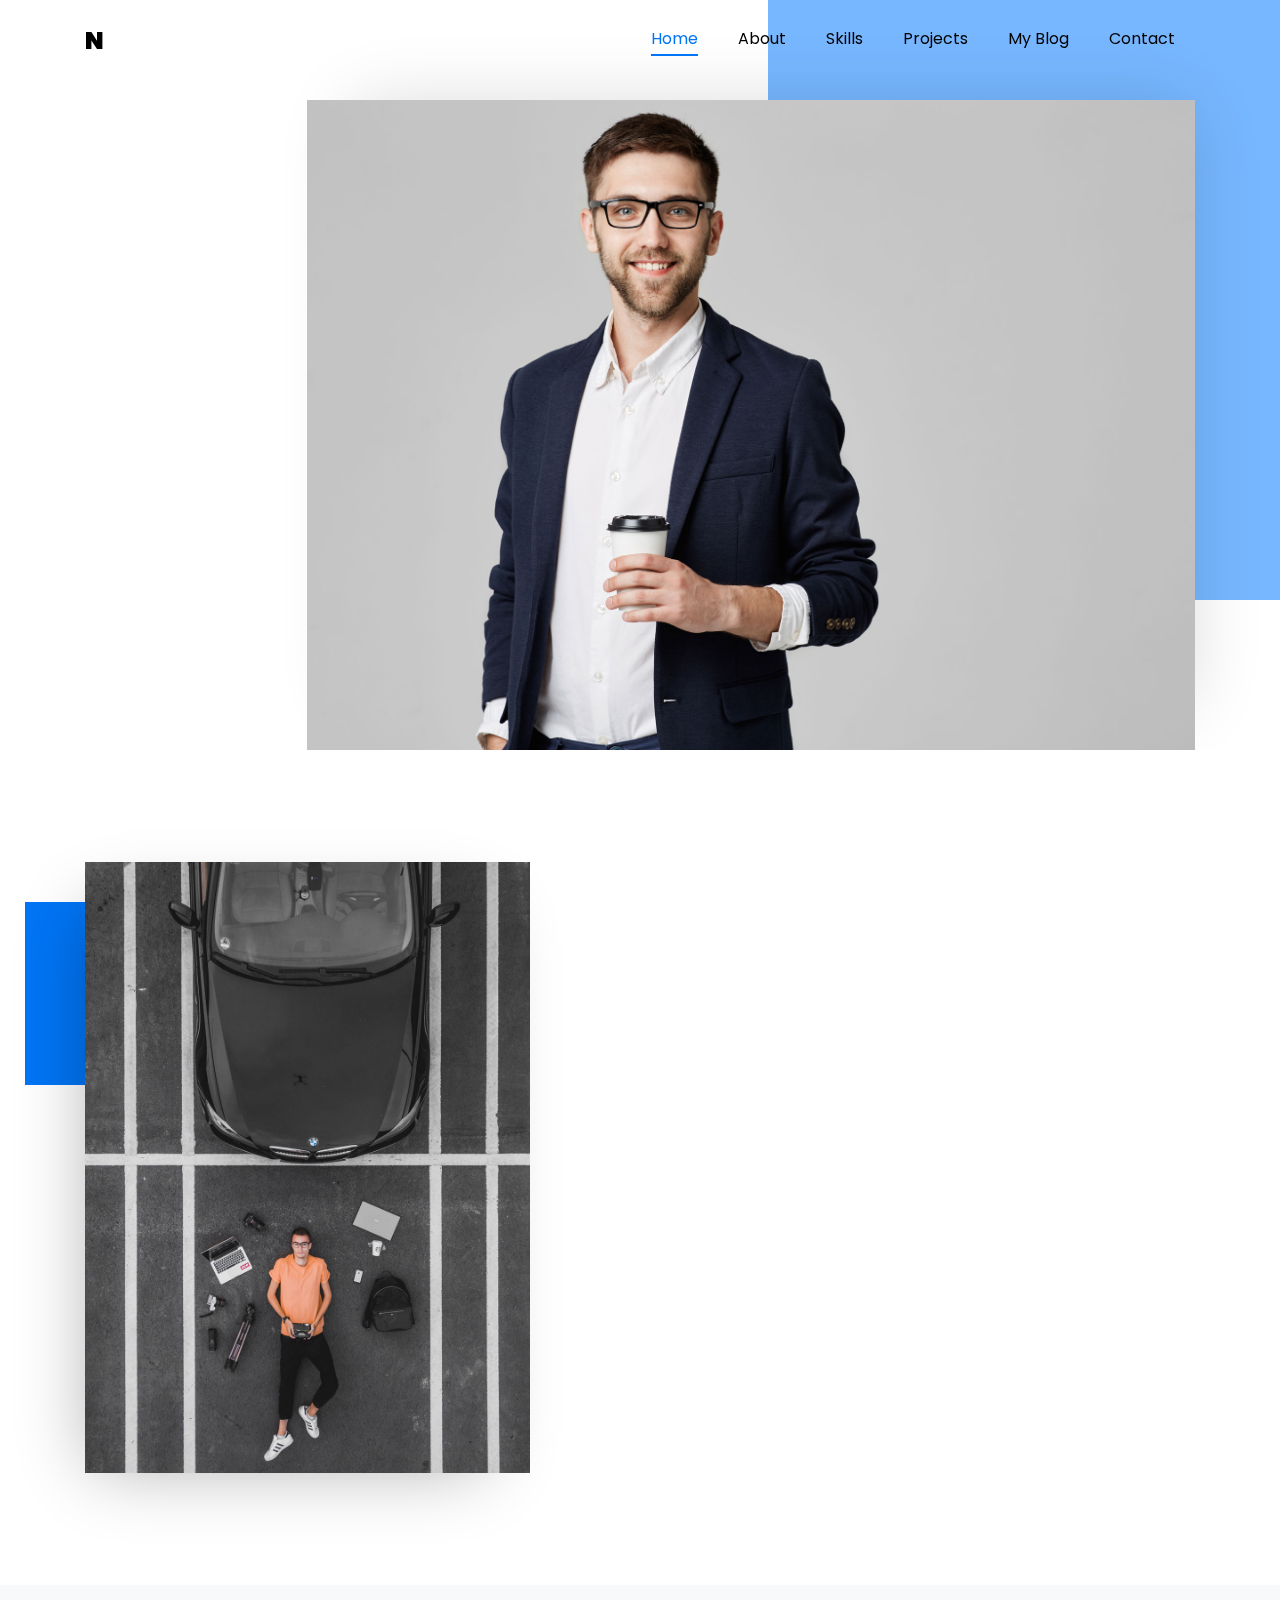
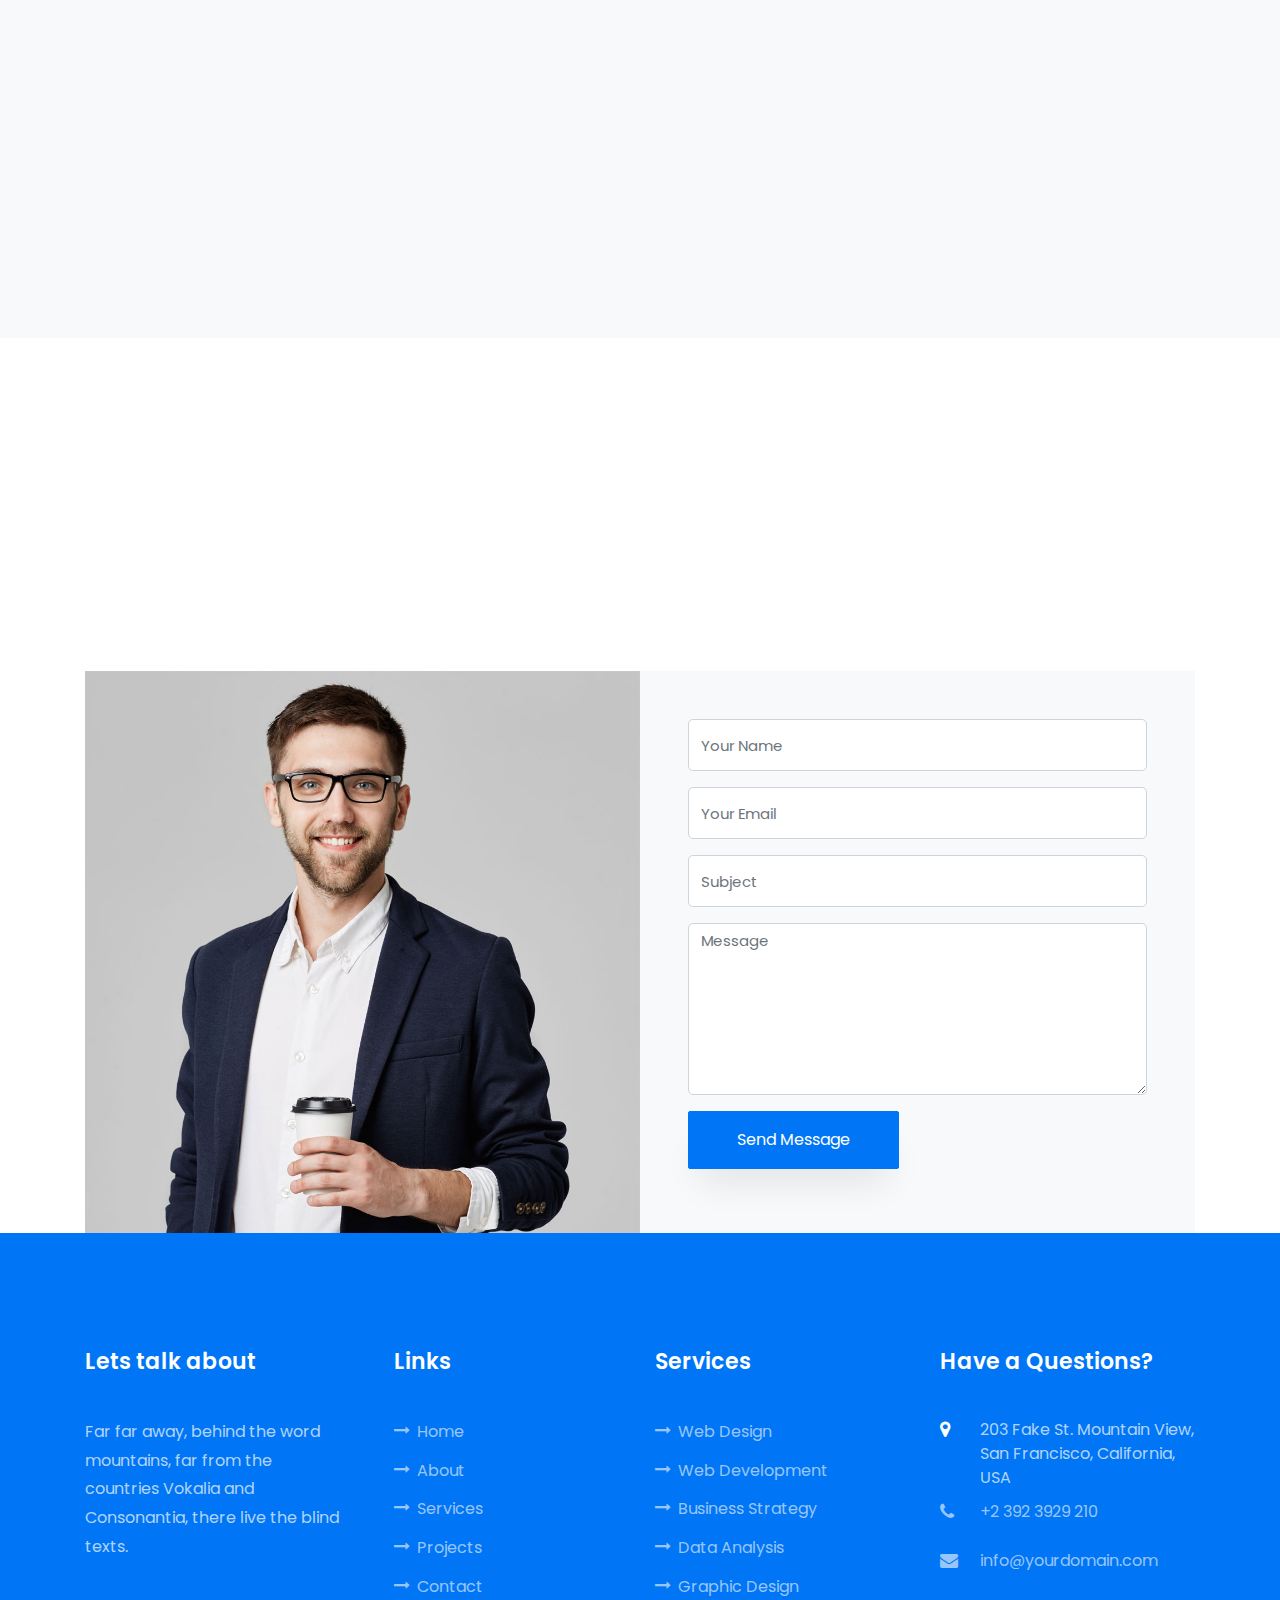
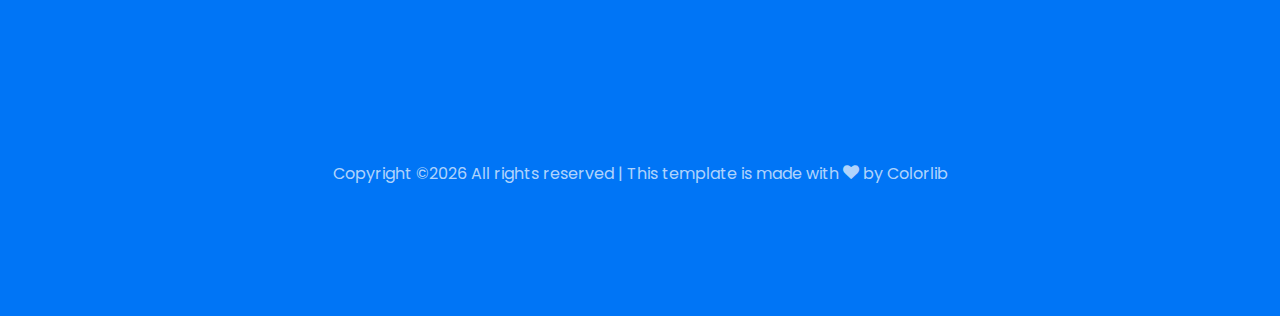
<file: index.html>
<!DOCTYPE html>
<html lang="en">
  <head>
    <title>Niko - Free Bootstrap 4 Template by Colorlib</title>
    <meta charset="utf-8">
    <meta name="viewport" content="width=device-width, initial-scale=1, shrink-to-fit=no">
    
    <link href="https://fonts.googleapis.com/css?family=Poppins:100,200,300,400,500,600,700,800,900" rel="stylesheet">

    <link rel="stylesheet" href="css/open-iconic-bootstrap.min.css">
    <link rel="stylesheet" href="css/animate.css">
    
    <link rel="stylesheet" href="css/owl.carousel.min.css">
    <link rel="stylesheet" href="css/owl.theme.default.min.css">
    <link rel="stylesheet" href="css/magnific-popup.css">

    <link rel="stylesheet" href="css/aos.css">

    <link rel="stylesheet" href="css/ionicons.min.css">
    
    <link rel="stylesheet" href="css/flaticon.css">
    <link rel="stylesheet" href="css/icomoon.css">
    <link rel="stylesheet" href="css/style.css">
  </head>
  <body data-spy="scroll" data-target=".site-navbar-target" data-offset="300">
	  
	  
    <nav class="navbar navbar-expand-lg navbar-dark ftco_navbar bg-dark ftco-navbar-light site-navbar-target" id="ftco-navbar">
	    <div class="container">
	      <a class="navbar-brand" href="index.html">N</a>
	      <button class="navbar-toggler js-fh5co-nav-toggle fh5co-nav-toggle" type="button" data-toggle="collapse" data-target="#ftco-nav" aria-controls="ftco-nav" aria-expanded="false" aria-label="Toggle navigation">
	        <span class="oi oi-menu"></span> Menu
	      </button>

	      <div class="collapse navbar-collapse" id="ftco-nav">
	        <ul class="navbar-nav nav ml-auto">
	          <li class="nav-item"><a href="#home-section" class="nav-link"><span>Home</span></a></li>
	          <li class="nav-item"><a href="#about-section" class="nav-link"><span>About</span></a></li>
	          <li class="nav-item"><a href="#skills-section" class="nav-link"><span>Skills</span></a></li>
	          <li class="nav-item"><a href="#projects-section" class="nav-link"><span>Projects</span></a></li>
	          <li class="nav-item"><a href="#blog-section" class="nav-link"><span>My Blog</span></a></li>
	          <li class="nav-item"><a href="#contact-section" class="nav-link"><span>Contact</span></a></li>
	        </ul>
	      </div>
	    </div>
	  </nav>
	  <section id="home-section" class="hero">
		  <div class="home-slider  owl-carousel">
	      <div class="slider-item ">
	      	<div class="overlay"></div>
	        <div class="container">
	          <div class="row d-md-flex no-gutters slider-text align-items-end justify-content-end" data-scrollax-parent="true">
	          	<div class="one-third order-md-last img" style="background-image:url(images/bg_1.jpg);">
	          		<div class="overlay"></div>
	          	</div>
		          <div class="one-forth d-flex  align-items-center ftco-animate" data-scrollax=" properties: { translateY: '70%' }">
		          	<a href="https://vimeo.com/45830194" class="icon-video popup-vimeo d-flex justify-content-center align-items-center">
	    						<span class="ion-ios-play play"></span>
	    					</a>
		          	<div class="text">
		          		<span class="subheading">Hello</span>
			            <h1 class="mb-4 mt-3">I'm <span>Jerome Chong</span></h1>
			            <h2 class="mb-4">Singaporean, 20</h2>
			            <p><a href="#" class="btn-custom">Hire me</a></p>
		            </div>
		          </div>
	        	</div>
	        </div>
	      </div>

	      <div class="slider-item">
	      	<div class="overlay"></div>
	        <div class="container">
	          <div class="row d-flex no-gutters slider-text align-items-end justify-content-end" data-scrollax-parent="true">
	          	<div class="one-third order-md-last img" style="background-image:url(images/bg_2.jpg);">
	          		<div class="overlay"></div>
	          	</div>
		          <div class="one-forth d-flex align-items-center ftco-animate" data-scrollax=" properties: { translateY: '70%' }">
		          	<a href="https://vimeo.com/45830194" class="icon-video popup-vimeo d-flex justify-content-center align-items-center">
	    						<span class="ion-ios-play play"></span>
	    					</a>
		          	<div class="text">
			            <h1 class="mb-4 mt-3">I'm a <span>fresh Polytechnic graduate</span> from Singapore</h1>
			            <p><a href="#" class="btn-custom">Hire me</a></p>
		            </div>
		          </div>
	        	</div>
	        </div>
	      </div>
	    </div>
    </section>

    <section class="ftco-about ftco-counter img ftco-section" id="about-section">
    	<div class="container">
    		<div class="row d-flex">
    			<div class="col-md-6 col-lg-5 d-flex">
    				<div class="img-about img d-flex align-items-stretch">
    					<div class="overlay"></div>
	    				<div class="img d-flex align-self-stretch align-items-center" style="background-image:url(images/about-1.jpg);">
	    				</div>
    				</div>
    			</div>
    			<div class="col-md-6 col-lg-7 pl-lg-5 py-5">
    				<div class="row justify-content-start pb-3">
		          <div class="col-md-12 heading-section ftco-animate">
		          	<span class="subheading">Welcome</span>
		            <h2 class="mb-4" style="font-size: 34px; text-transform: capitalize;">About Me</h2>
		            <p>I'm a graduate from Temasek Polytechnic of class 2020.</p>
		          </div>
		        </div>
		        <div class="row">
		        	<div class="col-md-6"> 
		        		<div class="media block-6 services d-block ftco-animate">
		              <div class="icon"><span class="flaticon-analysis"></span></div>
		              <div class="media-body">
		                <h3 class="heading mb-3">Web Design</h3>
		                <p>A small river named Duden flows by their place and supplies.</p>
		              </div>
		            </div> 
		        	</div>
		        	<div class="col-md-6">
		        		<div class="media block-6 services d-block ftco-animate">
		              <div class="icon"><span class="flaticon-analysis"></span></div>
		              <div class="media-body">
		                <h3 class="heading mb-3">Web Application</h3>
		                <p>A small river named Duden flows by their place and supplies.</p>
		              </div>
		            </div> 
		        	</div>
		        </div>
	          <div class="counter-wrap ftco-animate d-flex mt-md-3">
              <div class="text p-4 pr-5 bg-primary">
              	<p class="mb-0">
	                <span class="number" data-number="2">2</span>
	                <span>Finished Projects</span>
                </p>
              </div>
	          </div>
	        </div>
        </div>
    	</div>
    </section>
		
		<section class="ftco-section bg-light" id="skills-section">
			<div class="container">
				<div class="row justify-content-center pb-5">
          <div class="col-md-12 heading-section text-center ftco-animate">
          	<span class="subheading">Skills</span>
            <h2 class="mb-4">My Skills</h2>
            <p>Far far away, behind the word mountains, far from the countries Vokalia and Consonantia</p>
          </div>
        </div>
				<div class="row">
					<div class="col-md-6 animate-box">
						<div class="progress-wrap ftco-animate">
							<h3>Photoshop</h3>
							<div class="progress">
							 	<div class="progress-bar color-1" role="progressbar" aria-valuenow="75"
							  	aria-valuemin="0" aria-valuemax="100" style="width:75%">
							    <span>75%</span>
							  	</div>
							</div>
						</div>
					</div>
					<div class="col-md-6 animate-box">
						<div class="progress-wrap ftco-animate">
							<h3>jQuery</h3>
							<div class="progress">
							 	<div class="progress-bar color-2" role="progressbar" aria-valuenow="60"
							  	aria-valuemin="0" aria-valuemax="100" style="width:60%">
							    <span>60%</span>
							  	</div>
							</div>
						</div>
					</div>
					<div class="col-md-6 animate-box">
						<div class="progress-wrap ftco-animate">
							<h3>HTML5</h3>
							<div class="progress">
							 	<div class="progress-bar color-3" role="progressbar" aria-valuenow="85"
							  	aria-valuemin="0" aria-valuemax="100" style="width:85%">
							    <span>85%</span>
							  	</div>
							</div>
						</div>
					</div>
					<div class="col-md-6 animate-box">
						<div class="progress-wrap ftco-animate">
							<h3>CSS3</h3>
							<div class="progress">
							 	<div class="progress-bar color-4" role="progressbar" aria-valuenow="90"
							  	aria-valuemin="0" aria-valuemax="100" style="width:90%">
							    <span>90%</span>
							  	</div>
							</div>
						</div>
					</div>
					<div class="col-md-6 animate-box">
						<div class="progress-wrap ftco-animate">
							<h3>WordPress</h3>
							<div class="progress">
							 	<div class="progress-bar color-5" role="progressbar" aria-valuenow="70"
							  	aria-valuemin="0" aria-valuemax="100" style="width:70%">
							    <span>70%</span>
							  	</div>
							</div>
						</div>
					</div>
					<div class="col-md-6 animate-box">
						<div class="progress-wrap ftco-animate">
							<h3>SEO</h3>
							<div class="progress">
							 	<div class="progress-bar color-6" role="progressbar" aria-valuenow="80"
							  	aria-valuemin="0" aria-valuemax="100" style="width:80%">
							    <span>80%</span>
							  	</div>
							</div>
						</div>
					</div>
				</div>
				<div class="row justify-content-center py-5 mt-5">
          <div class="col-md-12 heading-section text-center ftco-animate">
          	<span class="subheading">What I Do</span>
            <h2 class="mb-4">Strategy, design and a bit of magic</h2>
            <p>Far far away, behind the word mountains, far from the countries Vokalia and Consonantia</p>
          </div>
        </div>

        <div class="row">
					<div class="col-md-4 text-center d-flex ftco-animate">
						<div class="services-1">
							<span class="icon">
								<i class="flaticon-analysis"></i>
							</span>
							<div class="desc">
								<h3 class="mb-5"><a href="#">Explore</a></h3>
								<h4>Web Development</h4>
								<h4>Game Development </h4>
								<h4>Hacking</h4>
							</div>
						</div>
					</div>
					<div class="col-md-4 text-center d-flex ftco-animate">
						<div class="services-1">
							<span class="icon">
								<i class="flaticon-flasks"></i>
							</span>
							<div class="desc">
								<h3 class="mb-5"><a href="#">Create</a></h3>
								<h4>Information</h4>
								<h4>UX/UI Design</h4>
								<h4>Branding</h4>
							</div>
						</div>
					</div>
					<div class="col-md-4 text-center d-flex ftco-animate">
						<div class="services-1">
							<span class="icon">
								<i class="flaticon-ideas"></i>
							</span>
							<div class="desc">
								<h3 class="mb-5"><a href="#">Learn</a></h3>
								<h4>HTML5</h4>
								<h4>CSS</h4>
								<h4>Data Analytics</h4>
							</div>
						</div>
					</div>
				</div>
			</div>
		</section>


    <section class="ftco-section ftco-project" id="projects-section">
    	<div class="container">
    		<div class="row justify-content-center pb-5">
          <div class="col-md-12 heading-section text-center ftco-animate">
          	<span class="subheading">Accomplishments</span>
            <h2 class="mb-4">My Projects</h2>
            <p>An overview of some of my recent projects</p>
          </div>
        </div>
    		<div class="row">
    			<div class="col-md-8">
    				<div class="project img ftco-animate img-2 d-flex justify-content-center align-items-center" style="background-image: url(images/iceyodorevised.PNG);">
    					<div class="overlay"></div>
	    				<div class="text text-center p-4">
	    					<h3><a href="#">Ice Yodo</a></h3>
	    					<span>Web Design</span>
	    				</div>
    				</div>
    			</div>
    			<div class="col-md-4">
    				<div class="row">
    					<div class="col-md-12">
		    				<div class="project img ftco-animate d-flex justify-content-center align-items-center" style="background-image:url(images/lilmoons.PNG);">
		    					<div class="overlay"></div>
			    				<div class="text text-center p-4">
			    					<h3><a href="#">littlemoons.co</a></h3>
			    					<span>Web Design</span>
			    				</div>
		    				</div>
	    				</div>
	    				<div class="col-md-12">
		    				<div class="project img ftco-animate d-flex justify-content-center align-items-center" style="background-image: url(images/project-3.jpg);">
		    					<div class="overlay"></div>
			    				<div class="text text-center p-4">
			    					<h3><a href="#">Branding &amp; Illustration Design</a></h3>
			    					<span>Web Design</span>
			    				</div>
		    				</div>
	    				</div>
    				</div>
    			</div>
    			
    		</div>
    	</div>
    </section>


    <section class="ftco-section bg-light" id="blog-section">
      <div class="container">
        <div class="row justify-content-center mb-5 pb-5">
          <div class="col-md-7 heading-section text-center ftco-animate">
            <span class="subheading">Blog</span>
            <h2 class="mb-4">My personal blog</h2>
            <p>Come see some of the challenges i faced while learning web developement</p>
          </div>
        </div>
        <div class="row d-flex">
          <div class="col-md-4 d-flex ftco-animate">
          	<div class="blog-entry justify-content-end">
              <a href="single.html" class="block-20" style="background-image: url('images/image_1.jpg');">
              </a>
              <div class="text mt-3 float-right d-block">
              	<div class="d-flex align-items-center mb-3 meta">
	                <p class="mb-0">
	                	<span class="mr-2">March 23, 2019</span>
	                	<a href="#" class="mr-2">Admin</a>
	                	<a href="#" class="meta-chat"><span class="icon-chat"></span> 3</a>
	                </p>
                </div>
                <h3 class="heading"><a href="single.html">Why Lead Generation is Key for Business Growth</a></h3>
                <p>A small river named Duden flows by their place and supplies it with the necessary regelialia.</p>
              </div>
            </div>
          </div>
          <div class="col-md-4 d-flex ftco-animate">
          	<div class="blog-entry justify-content-end">
              <a href="single.html" class="block-20" style="background-image: url('images/image_2.jpg');">
              </a>
              <div class="text mt-3 float-right d-block">
              	<div class="d-flex align-items-center mb-3 meta">
	                <p class="mb-0">
	                	<span class="mr-2">March 23, 2019</span>
	                	<a href="#" class="mr-2">Admin</a>
	                	<a href="#" class="meta-chat"><span class="icon-chat"></span> 3</a>
	                </p>
                </div>
                <h3 class="heading"><a href="single.html">Why Lead Generation is Key for Business Growth</a></h3>
                <p>A small river named Duden flows by their place and supplies it with the necessary regelialia.</p>
              </div>
            </div>
          </div>
          <div class="col-md-4 d-flex ftco-animate">
          	<div class="blog-entry">
              <a href="single.html" class="block-20" style="background-image: url('images/image_3.jpg');">
              </a>
              <div class="text mt-3 float-right d-block">
              	<div class="d-flex align-items-center mb-3 meta">
	                <p class="mb-0">
	                	<span class="mr-2">March 23, 2019</span>
	                	<a href="#" class="mr-2">Admin</a>
	                	<a href="#" class="meta-chat"><span class="icon-chat"></span> 3</a>
	                </p>
                </div>
                <h3 class="heading"><a href="single.html">Why Lead Generation is Key for Business Growth</a></h3>
                <p>A small river named Duden flows by their place and supplies it with the necessary regelialia.</p>
              </div>
            </div>
          </div>
        </div>
      </div>
    </section>

    <section class="ftco-section contact-section ftco-no-pb" id="contact-section">
      <div class="container">
      	<div class="row justify-content-center mb-5 pb-3">
          <div class="col-md-7 heading-section text-center ftco-animate">
            <span class="subheading">Contact</span>
            <h2 class="mb-4">Contact Me</h2>
            <p>Feel free to leave a message and share your personal opinions</p>
          </div>
        </div>

        <div class="row no-gutters block-9">
          <div class="col-md-6 order-md-last d-flex">
            <form action="#" class="bg-light p-4 p-md-5 contact-form">
              <div class="form-group">
                <input type="text" class="form-control" placeholder="Your Name">
              </div>
              <div class="form-group">
                <input type="text" class="form-control" placeholder="Your Email">
              </div>
              <div class="form-group">
                <input type="text" class="form-control" placeholder="Subject">
              </div>
              <div class="form-group">
                <textarea name="" id="" cols="30" rows="7" class="form-control" placeholder="Message"></textarea>
              </div>
              <div class="form-group">
                <input type="submit" value="Send Message" class="btn btn-primary py-3 px-5">
              </div>
            </form>
          
          </div>

          <div class="col-md-6 d-flex">
          	<div class="img" style="background-image: url(images/about.jpg);"></div>
          </div>
        </div>
      </div>
    </section>
		

    <footer class="ftco-footer ftco-section">
      <div class="container">
        <div class="row mb-5">
          <div class="col-md">
            <div class="ftco-footer-widget mb-4">
              <h2 class="ftco-heading-2">Lets talk about</h2>
              <p>Far far away, behind the word mountains, far from the countries Vokalia and Consonantia, there live the blind texts.</p>
              <ul class="ftco-footer-social list-unstyled float-md-left float-lft mt-5">
                <li class="ftco-animate"><a href="#"><span class="icon-twitter"></span></a></li>
                <li class="ftco-animate"><a href="#"><span class="icon-facebook"></span></a></li>
                <li class="ftco-animate"><a href="#"><span class="icon-instagram"></span></a></li>
              </ul>
            </div>
          </div>
          <div class="col-md">
            <div class="ftco-footer-widget mb-4 ml-md-4">
              <h2 class="ftco-heading-2">Links</h2>
              <ul class="list-unstyled">
                <li><a href="#"><span class="icon-long-arrow-right mr-2"></span>Home</a></li>
                <li><a href="#"><span class="icon-long-arrow-right mr-2"></span>About</a></li>
                <li><a href="#"><span class="icon-long-arrow-right mr-2"></span>Services</a></li>
                <li><a href="#"><span class="icon-long-arrow-right mr-2"></span>Projects</a></li>
                <li><a href="#"><span class="icon-long-arrow-right mr-2"></span>Contact</a></li>
              </ul>
            </div>
          </div>
          <div class="col-md">
             <div class="ftco-footer-widget mb-4">
              <h2 class="ftco-heading-2">Services</h2>
              <ul class="list-unstyled">
                <li><a href="#"><span class="icon-long-arrow-right mr-2"></span>Web Design</a></li>
                <li><a href="#"><span class="icon-long-arrow-right mr-2"></span>Web Development</a></li>
                <li><a href="#"><span class="icon-long-arrow-right mr-2"></span>Business Strategy</a></li>
                <li><a href="#"><span class="icon-long-arrow-right mr-2"></span>Data Analysis</a></li>
                <li><a href="#"><span class="icon-long-arrow-right mr-2"></span>Graphic Design</a></li>
              </ul>
            </div>
          </div>
          <div class="col-md">
            <div class="ftco-footer-widget mb-4">
            	<h2 class="ftco-heading-2">Have a Questions?</h2>
            	<div class="block-23 mb-3">
	              <ul>
	                <li><span class="icon icon-map-marker"></span><span class="text">203 Fake St. Mountain View, San Francisco, California, USA</span></li>
	                <li><a href="#"><span class="icon icon-phone"></span><span class="text">+2 392 3929 210</span></a></li>
	                <li><a href="#"><span class="icon icon-envelope"></span><span class="text">info@yourdomain.com</span></a></li>
	              </ul>
	            </div>
            </div>
          </div>
        </div>
        <div class="row">
          <div class="col-md-12 text-center">

            <p><!-- Link back to Colorlib can't be removed. Template is licensed under CC BY 3.0. -->
  Copyright &copy;<script>document.write(new Date().getFullYear());</script> All rights reserved | This template is made with <i class="icon-heart color-danger" aria-hidden="true"></i> by <a href="https://colorlib.com" target="_blank">Colorlib</a>
  <!-- Link back to Colorlib can't be removed. Template is licensed under CC BY 3.0. --></p>
          </div>
        </div>
      </div>
    </footer>
    
  

  <!-- loader -->
  <div id="ftco-loader" class="show fullscreen"><svg class="circular" width="48px" height="48px"><circle class="path-bg" cx="24" cy="24" r="22" fill="none" stroke-width="4" stroke="#eeeeee"/><circle class="path" cx="24" cy="24" r="22" fill="none" stroke-width="4" stroke-miterlimit="10" stroke="#F96D00"/></svg></div>


  <script src="js/jquery.min.js"></script>
  <script src="js/jquery-migrate-3.0.1.min.js"></script>
  <script src="js/popper.min.js"></script>
  <script src="js/bootstrap.min.js"></script>
  <script src="js/jquery.easing.1.3.js"></script>
  <script src="js/jquery.waypoints.min.js"></script>
  <script src="js/jquery.stellar.min.js"></script>
  <script src="js/owl.carousel.min.js"></script>
  <script src="js/jquery.magnific-popup.min.js"></script>
  <script src="js/aos.js"></script>
  <script src="js/jquery.animateNumber.min.js"></script>
  <script src="js/scrollax.min.js"></script>
  
  <script src="js/main.js"></script>
    
  </body>
</html>
</file>
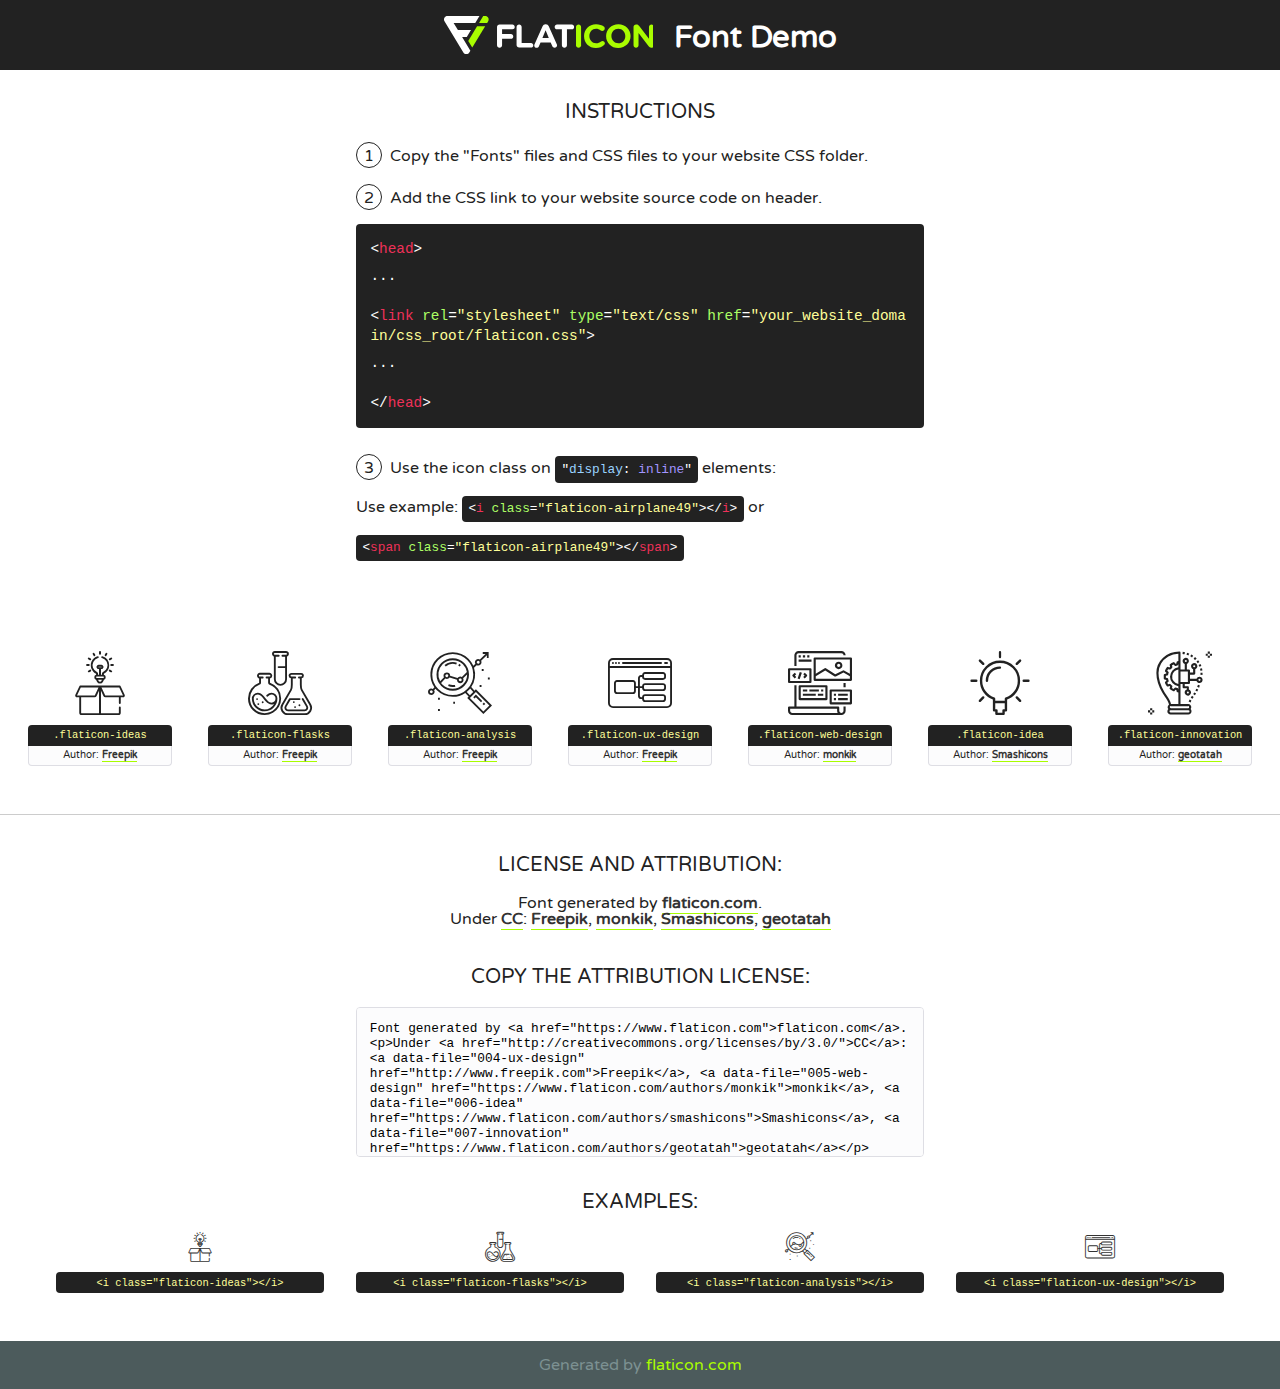
<file: fonts/flaticon/font/flaticon.html>
<!DOCTYPE html>
<!--
  Flaticon icon font: Flaticon
  Creation date: 20/03/2019 02:18
-->
<html>
<!DOCTYPE html>
<html>

<head>
    <title>Flaticon WebFont</title>
    <link href="http://fonts.googleapis.com/css?family=Varela+Round" rel="stylesheet" type="text/css" />
    <link rel="stylesheet" type="text/css" href="flaticon.css">
    <meta charset="UTF-8">
    <style>
    html, body, div, span, applet, object, iframe,
    h1, h2, h3, h4, h5, h6, p, blockquote, pre,
    a, abbr, acronym, address, big, cite, code,
    del, dfn, em, img, ins, kbd, q, s, samp,
    small, strike, strong, sub, sup, tt, var,
    b, u, i, center,
    dl, dt, dd, ol, ul, li,
    fieldset, form, label, legend,
    table, caption, tbody, tfoot, thead, tr, th, td,
    article, aside, canvas, details, embed, 
    figure, figcaption, footer, header, hgroup, 
    menu, nav, output, ruby, section, summary,
    time, mark, audio, video {
        margin: 0;
        padding: 0;
        border: 0;
        font-size: 100%;
        font: inherit;
        vertical-align: baseline;
    }
    /* HTML5 display-role reset for older browsers */
    article, aside, details, figcaption, figure, 
    footer, header, hgroup, menu, nav, section {
        display: block;
    }
    body {
        line-height: 1;
    }
    ol, ul {
        list-style: none;
    }
    blockquote, q {
        quotes: none;
    }
    blockquote:before, blockquote:after,
    q:before, q:after {
        content: '';
        content: none;
    }
    table {
        border-collapse: collapse;
        border-spacing: 0;
    }
    body {
        font-family: 'Varela Round', Helvetica, Arial, sans-serif;
        font-size: 16px;
        color: #222;
    }
    a {
        color: #333;
        border-bottom: 1px solid #a9fd00;
        font-weight: bold;
        text-decoration: none;
    }
    * {
        -moz-box-sizing: border-box;
        -webkit-box-sizing: border-box;
        box-sizing: border-box;
        margin: 0;
        padding: 0;
    }
    [class^="flaticon-"]:before, [class*=" flaticon-"]:before, [class^="flaticon-"]:after, [class*=" flaticon-"]:after {
        font-family: Flaticon;
        font-size: 30px;
        font-style: normal;
        margin-left: 20px;
        color: #333;
    }
    .wrapper {
        max-width: 600px;
        margin: auto;
        padding: 0 1em;
    }
    .title {
        font-size: 1.25em;
        text-align: center;
        margin-bottom: 1em;
        text-transform: uppercase;
    }
    header {
        text-align: center;
        background-color: #222;
        color: #fff;
        padding: 1em;
    }
    header .logo {
        width: 210px;
        height: 38px;
        display: inline-block;
        vertical-align: middle;
        margin-right: 1em;
        border: none;
    }
    header strong {
        font-size: 1.95em;
        font-weight: bold;
        vertical-align: middle;
        margin-top: 5px;
        display: inline-block;
    }
    .demo {
        margin: 2em auto;
        line-height: 1.25em;
    }
    .demo ul li {
        margin-bottom: 1em;
    }
    .demo ul li .num {
        color: #222;
        border-radius: 20px;
        display: inline-block;
        width: 26px;
        padding: 3px;
        height: 26px;
        text-align: center;
        margin-right: 0.5em;
        border: 1px solid #222;
    }
    .demo ul li code {
        background-color: #222;
        border-radius: 4px;
        padding: 0.25em 0.5em;
        display: inline-block;
        color: #fff;
        font-family: Consolas,Monaco,Lucida Console,Liberation Mono,DejaVu Sans Mono,Bitstream Vera Sans Mono,Courier New, monospace;
        font-weight: lighter;
        margin-top: 1em;
        font-size: 0.8em;
        word-break: break-all;
    }
    .demo ul li code.big {
        padding: 1em;
        font-size: 0.9em;
    }
    .demo ul li code .red {
        color: #EF3159;
    }
    .demo ul li code .green {
        color: #ACFF65;
    }
    .demo ul li code .yellow {
        color: #FFFF99;
    }
    .demo ul li code .blue {
        color: #99D3FF;
    }
    .demo ul li code .purple {
        color: #A295FF;
    }
    .demo ul li code .dots {
        margin-top: 0.5em;
        display: block;
    }
    #glyphs {
        border-bottom: 1px solid #ccc;
        padding: 2em 0;
        text-align: center;
    }
    .glyph {
        display: inline-block;
        width: 9em;
        margin: 1em;
        text-align: center;
        vertical-align: top;
        background: #FFF;
    }
    .glyph .glyph-icon {
        padding: 10px;
        display: block;
        font-family:"Flaticon";
        font-size: 64px;
        line-height: 1;
    }
    .glyph .glyph-icon:before {
        font-size: 64px;
        color: #222;
        margin-left: 0;
    }
    .class-name {
        font-size: 0.65em;
        background-color: #222;
        color: #fff;
        border-radius: 4px 4px 0 0;
        padding: 0.5em;
        color: #FFFF99;
        font-family: Consolas,Monaco,Lucida Console,Liberation Mono,DejaVu Sans Mono,Bitstream Vera Sans Mono,Courier New, monospace;
    }
    .author-name {
        font-size: 0.6em;
        background-color: #fcfcfd;
        border: 1px solid #DEDEE4;
        border-top: 0;
        border-radius: 0 0 4px 4px;
        padding: 0.5em;
    }
    .class-name:last-child {
        font-size: 10px;
        color:#888;
    }
    .class-name:last-child a {
        font-size: 10px;
        color:#555;
    }
    .class-name:last-child a:hover {
        color:#a9fd00;
    }
    .glyph > input {
        display: block;
        width: 100px;
        margin: 5px auto;
        text-align: center;
        font-size: 12px;
        cursor: text;
    }
    .glyph > input.icon-input {
        font-family:"Flaticon";
        font-size: 16px;
        margin-bottom: 10px;
    }
    .attribution .title {
        margin-top: 2em;
    }
    .attribution textarea {
        background-color: #fcfcfd;
        padding: 1em;
        border: none;
        box-shadow: none;
        border: 1px solid #DEDEE4;
        border-radius: 4px;
        resize: none;
        width: 100%;
        height: 150px;
        font-size: 0.8em;
        font-family: Consolas,Monaco,Lucida Console,Liberation Mono,DejaVu Sans Mono,Bitstream Vera Sans Mono,Courier New, monospace;
        -webkit-appearance: none;
    }
    .iconsuse {
        margin: 2em auto;
        text-align: center;
        max-width: 1200px;
    }
    .iconsuse:after {
        content: '';
        display: table;
        clear: both;
    }
    .iconsuse .image {
        float: left;
        width: 25%;
        padding: 0 1em;
    }
    .iconsuse .image p {
        margin-bottom: 1em;
    }
    .iconsuse .image span {
        display: block;
        font-size: 0.65em;
        background-color: #222;
        color: #fff;
        border-radius: 4px;
        padding: 0.5em;
        color: #FFFF99;
        margin-top: 1em;
        font-family: Consolas,Monaco,Lucida Console,Liberation Mono,DejaVu Sans Mono,Bitstream Vera Sans Mono,Courier New, monospace;
    }
    #footer {
        text-align: center;
        background-color: #4C5B5C;
        color: #7c9192;
        padding: 1em;
    }
    #footer a {
        border: none;
        color: #a9fd00;
        font-weight: normal;
    }
    @media (max-width: 960px) {
        .iconsuse .image {
            width: 50%;
        }
    }
    @media (max-width: 560px) {
        .iconsuse .image {
            width: 100%;
        }
    }
    </style>
</head>

<body class="characters-off">

    <header>
        <a href="https://www.flaticon.com" target="_blank" class="logo">
            <svg version="1.1" xmlns="http://www.w3.org/2000/svg" xmlns:xlink="http://www.w3.org/1999/xlink" xmlns:a="http://ns.adobe.com/AdobeSVGViewerExtensions/3.0/" viewBox="0 0 560.875 102.036" enable-background="new 0 0 560.875 102.036" xml:space="preserve">
                <defs>
                </defs>
                <g>
                    <g class="letters">
                        <path fill="#ffffff" d="M141.596,29.675c0-3.777,2.985-6.767,6.764-6.767h34.438c3.426,0,6.15,2.728,6.15,6.15
                        c0,3.43-2.724,6.149-6.15,6.149h-27.674v13.091h23.719c3.429,0,6.151,2.724,6.151,6.15c0,3.43-2.723,6.149-6.151,6.149h-23.719
                        v17.574c0,3.773-2.986,6.761-6.764,6.761c-3.779,0-6.764-2.989-6.764-6.761V29.675z"></path>
                        <path fill="#ffffff" d="M193.844,29.149c0-3.781,2.985-6.767,6.764-6.767c3.776,0,6.763,2.985,6.763,6.767v42.957h25.039
                        c3.426,0,6.149,2.726,6.149,6.153c0,3.425-2.723,6.15-6.149,6.15h-31.802c-3.779,0-6.764-2.986-6.764-6.768V29.149z"></path>
                        <path fill="#ffffff" d="M241.891,75.71l21.438-48.407c1.492-3.341,4.215-5.357,7.906-5.357h0.792
                        c3.686,0,6.323,2.017,7.815,5.357l21.439,48.407c0.436,0.967,0.701,1.845,0.701,2.723c0,3.602-2.809,6.501-6.414,6.501
                        c-3.161,0-5.269-1.845-6.499-4.655l-4.132-9.661h-27.059l-4.301,10.102c-1.144,2.631-3.426,4.214-6.237,4.214
                        c-3.517,0-6.24-2.81-6.24-6.325C241.1,77.64,241.451,76.677,241.891,75.71z M279.932,58.666l-8.521-20.297l-8.526,20.297H279.932
                        z"></path>
                        <path fill="#ffffff" d="M314.864,35.387H301.86c-3.429,0-6.239-2.813-6.239-6.238c0-3.429,2.811-6.24,6.239-6.24h39.533
                        c3.426,0,6.237,2.811,6.237,6.24c0,3.425-2.811,6.238-6.237,6.238h-13.001v42.785c0,3.773-2.99,6.761-6.764,6.761
                        c-3.779,0-6.764-2.989-6.764-6.761V35.387z"></path>
                        <path fill="#A9FD00" d="M352.615,29.149c0-3.781,2.985-6.767,6.767-6.767c3.774,0,6.761,2.985,6.761,6.767v49.024
                        c0,3.773-2.987,6.761-6.761,6.761c-3.781,0-6.767-2.989-6.767-6.761V29.149z"></path>
                        <path fill="#A9FD00" d="M374.132,53.836v-0.179c0-17.481,13.178-31.801,32.065-31.801c9.22,0,15.459,2.458,20.557,6.238
                        c1.402,1.054,2.637,2.985,2.637,5.357c0,3.692-2.985,6.59-6.681,6.59c-1.845,0-3.071-0.702-4.044-1.319
                        c-3.776-2.813-7.729-4.393-12.562-4.393c-10.364,0-17.831,8.611-17.831,19.154v0.173c0,10.542,7.291,19.329,17.831,19.329
                        c5.715,0,9.492-1.756,13.359-4.834c1.049-0.874,2.458-1.491,4.039-1.491c3.429,0,6.325,2.813,6.325,6.236
                        c0,2.106-1.056,3.78-2.282,4.834c-5.539,4.834-12.036,7.733-21.878,7.733C387.572,85.464,374.132,71.493,374.132,53.836z"></path>
                        <path fill="#A9FD00" d="M433.009,53.836v-0.179c0-17.481,13.79-31.801,32.766-31.801c18.981,0,32.592,14.143,32.592,31.628v0.173
                        c0,17.483-13.785,31.807-32.769,31.807C446.625,85.464,433.009,71.32,433.009,53.836z M484.224,53.836v-0.179
                        c0-10.539-7.725-19.326-18.626-19.326c-10.893,0-18.449,8.611-18.449,19.154v0.173c0,10.542,7.73,19.329,18.626,19.329
                        C476.676,72.986,484.224,64.378,484.224,53.836z"></path>
                        <path fill="#A9FD00" d="M506.233,29.321c0-3.774,2.99-6.763,6.767-6.763h1.401c3.252,0,5.183,1.583,7.029,3.953l26.093,34.265
                        V29.059c0-3.692,2.99-6.677,6.681-6.677c3.683,0,6.671,2.985,6.671,6.677v48.934c0,3.78-2.987,6.765-6.764,6.765h-0.436
                        c-3.257,0-5.188-1.581-7.034-3.953l-27.056-35.492v32.944c0,3.687-2.985,6.676-6.678,6.676c-3.683,0-6.673-2.989-6.673-6.676
                        V29.321z"></path>
                    </g>
                    <g class="insignia">
                        <path fill="#ffffff" d="M48.372,56.137h12.517l11.156-18.537H37.186L25.688,18.539h57.825L94.668,0H9.271
                        C5.925,0,2.842,1.801,1.198,4.716c-1.644,2.907-1.593,6.482,0.134,9.343l50.38,83.501c1.678,2.781,4.689,4.476,7.938,4.476
                        c3.246,0,6.257-1.695,7.935-4.476l2.898-4.804L48.372,56.137z"></path>
                        <g class="i">
                            <path fill="#A9FD00" d="M93.575,18.539h0.031v0.004l21.652,0.004l2.705-4.488c1.727-2.861,1.778-6.436,0.133-9.343
                            C116.454,1.801,113.371,0,110.026,0h-5.294L93.575,18.539z"></path>
                            <polygon fill="#A9FD00" points="88.291,27.356 64.725,66.486 75.519,84.404 109.942,27.356"></polygon>
                        </g>
                    </g>
                </g>
            </svg>
        </a>
        <strong>Font Demo</strong>
    </header>


    <section class="demo wrapper">

        <p class="title">Instructions</p>

        <ul>
            <li>
                <span class="num">1</span>Copy the "Fonts" files and CSS files to your website CSS folder.
            </li>
            <li>
                <span class="num">2</span>Add the CSS link to your website source code on header.
                <code class="big">
                    &lt;<span class="red">head</span>&gt;
                    <br/><span class="dots">...</span>
                    <br/>&lt;<span class="red">link</span> <span class="green">rel</span>=<span class="yellow">"stylesheet"</span> <span class="green">type</span>=<span class="yellow">"text/css"</span> <span class="green">href</span>=<span class="yellow">"your_website_domain/css_root/flaticon.css"</span>&gt;
                    <br/><span class="dots">...</span>
                    <br/>&lt;/<span class="red">head</span>&gt;
                </code>
            </li>

            <li>
                <p>
                    <span class="num">3</span>Use the icon class on <code>"<span class="blue">display</span>:<span class="purple"> inline</span>"</code> elements:
                    <br />
                    Use example: <code>&lt;<span class="red">i</span> <span class="green">class</span>=<span class="yellow">&quot;flaticon-airplane49&quot;</span>&gt;&lt;/<span class="red">i</span>&gt;</code> or <code>&lt;<span class="red">span</span> <span class="green">class</span>=<span class="yellow">&quot;flaticon-airplane49&quot;</span>&gt;&lt;/<span class="red">span</span>&gt;</code>
            </li>
        </ul>

    </section>




   <section id="glyphs">          
    
      
        <div class="glyph"><div class="glyph-icon flaticon-ideas"></div>
            <div class="class-name">.flaticon-ideas</div>
            <div class="author-name">Author: <a data-file="001-ideas" href="http://www.freepik.com">Freepik</a> </div> 
        </div>        
        
        <div class="glyph"><div class="glyph-icon flaticon-flasks"></div>
            <div class="class-name">.flaticon-flasks</div>
            <div class="author-name">Author: <a data-file="002-flasks" href="http://www.freepik.com">Freepik</a> </div> 
        </div>        
        
        <div class="glyph"><div class="glyph-icon flaticon-analysis"></div>
            <div class="class-name">.flaticon-analysis</div>
            <div class="author-name">Author: <a data-file="003-analysis" href="http://www.freepik.com">Freepik</a> </div> 
        </div>        
        
        <div class="glyph"><div class="glyph-icon flaticon-ux-design"></div>
            <div class="class-name">.flaticon-ux-design</div>
            <div class="author-name">Author: <a data-file="004-ux-design" href="http://www.freepik.com">Freepik</a> </div> 
        </div>        
        
        <div class="glyph"><div class="glyph-icon flaticon-web-design"></div>
            <div class="class-name">.flaticon-web-design</div>
            <div class="author-name">Author: <a data-file="005-web-design" href="https://www.flaticon.com/authors/monkik">monkik</a> </div> 
        </div>        
        
        <div class="glyph"><div class="glyph-icon flaticon-idea"></div>
            <div class="class-name">.flaticon-idea</div>
            <div class="author-name">Author: <a data-file="006-idea" href="https://www.flaticon.com/authors/smashicons">Smashicons</a> </div> 
        </div>        
        
        <div class="glyph"><div class="glyph-icon flaticon-innovation"></div>
            <div class="class-name">.flaticon-innovation</div>
            <div class="author-name">Author: <a data-file="007-innovation" href="https://www.flaticon.com/authors/geotatah">geotatah</a> </div> 
        </div>        
        

    </section>



    <section class="attribution wrapper"   style="text-align:center;">

      <div class="title">License and attribution:</div><div class="attrDiv">Font generated by <a href="https://www.flaticon.com">flaticon.com</a>. <div><p>Under <a href="http://creativecommons.org/licenses/by/3.0/">CC</a>: <a data-file="004-ux-design" href="http://www.freepik.com">Freepik</a>, <a data-file="005-web-design" href="https://www.flaticon.com/authors/monkik">monkik</a>, <a data-file="006-idea" href="https://www.flaticon.com/authors/smashicons">Smashicons</a>, <a data-file="007-innovation" href="https://www.flaticon.com/authors/geotatah">geotatah</a></p>  </div>
      </div>
      <div class="title">Copy the Attribution License:</div>

    <textarea onclick="this.focus();this.select();">Font generated by &lt;a href=&quot;https://www.flaticon.com&quot;&gt;flaticon.com&lt;/a&gt;. <p>Under <a href="http://creativecommons.org/licenses/by/3.0/">CC</a>: <a data-file="004-ux-design" href="http://www.freepik.com">Freepik</a>, <a data-file="005-web-design" href="https://www.flaticon.com/authors/monkik">monkik</a>, <a data-file="006-idea" href="https://www.flaticon.com/authors/smashicons">Smashicons</a>, <a data-file="007-innovation" href="https://www.flaticon.com/authors/geotatah">geotatah</a></p>  
     </textarea>

    </section>

    <section class="iconsuse">

          <div class="title">Examples:</div>            
             
            <div class="image">
                <p>
                    <i class="glyph-icon flaticon-ideas"></i> 
                    <span>&lt;i class=&quot;flaticon-ideas&quot;&gt;&lt;/i&gt;</span>
                </p>
            </div>
            
            <div class="image">
                <p>
                    <i class="glyph-icon flaticon-flasks"></i> 
                    <span>&lt;i class=&quot;flaticon-flasks&quot;&gt;&lt;/i&gt;</span>
                </p>
            </div>
            
            <div class="image">
                <p>
                    <i class="glyph-icon flaticon-analysis"></i> 
                    <span>&lt;i class=&quot;flaticon-analysis&quot;&gt;&lt;/i&gt;</span>
                </p>
            </div>
            
            <div class="image">
                <p>
                    <i class="glyph-icon flaticon-ux-design"></i> 
                    <span>&lt;i class=&quot;flaticon-ux-design&quot;&gt;&lt;/i&gt;</span>
                </p>
            </div>
                       
        </div>
                            
    </section>

<div id="footer">
    <div>Generated by <a href="https://www.flaticon.com">flaticon.com</a>
    </div>
</div>



</body>
</html>
</file>
<file: css/flaticon.css>
/*
  	Flaticon icon font: Flaticon
  	Creation date: 04/01/2019 13:45
  	*/


@font-face {
  font-family: "Flaticon";
  src: url("../fonts/flaticon/font/Flaticon.eot");
  src: url("../fonts/flaticon/font/Flaticon.eot?#iefix") format("embedded-opentype"),
       url("../fonts/flaticon/font/Flaticon.woff") format("woff"),
       url("../fonts/flaticon/font/Flaticon.ttf") format("truetype"),
       url("../fonts/flaticon/font/Flaticon.svg#Flaticon") format("svg");
  font-weight: normal;
  font-style: normal;
}

@media screen and (-webkit-min-device-pixel-ratio:0) {
  @font-face {
    font-family: "Flaticon";
    src: url("../fonts/flaticon/font/Flaticon.svg#Flaticon") format("svg");
  }
}

[class^="flaticon-"]:before, [class*=" flaticon-"]:before,
[class^="flaticon-"]:after, [class*=" flaticon-"]:after {   
  font-family: Flaticon;
  font-style: normal;
  font-weight: normal;
  font-variant: normal;
  text-transform: none;
  line-height: 1;

  /* Better Font Rendering =========== */
  -webkit-font-smoothing: antialiased;
  -moz-osx-font-smoothing: grayscale;
}

.flaticon-ideas:before { content: "\f100"; }
.flaticon-flasks:before { content: "\f101"; }
.flaticon-analysis:before { content: "\f102"; }
.flaticon-ux-design:before { content: "\f103"; }
.flaticon-web-design:before { content: "\f104"; }
.flaticon-idea:before { content: "\f105"; }
.flaticon-innovation:before { content: "\f106"; }
</file>
<file: css/icomoon.css>
@font-face {
  font-family: 'icomoon';
  src:  url('../fonts/icomoon/icomoon.eot?6tt51o');
  src:  url('../fonts/icomoon/icomoon.eot?6tt51o#iefix') format('embedded-opentype'),
    url('../fonts/icomoon/icomoon.ttf?6tt51o') format('truetype'),
    url('../fonts/icomoon/icomoon.woff?6tt51o') format('woff'),
    url('../fonts/icomoon/icomoon.svg?6tt51o#icomoon') format('svg');
  font-weight: normal;
  font-style: normal;
}

[class^="icon-"], [class*=" icon-"] {
  /* use !important to prevent issues with browser extensions that change fonts */
  font-family: 'icomoon' !important;
  speak: none;
  font-style: normal;
  font-weight: normal;
  font-variant: normal;
  text-transform: none;
  line-height: 1;

  /* Better Font Rendering =========== */
  -webkit-font-smoothing: antialiased;
  -moz-osx-font-smoothing: grayscale;
}

.icon-asterisk:before {
  content: "\f069";
}
.icon-plus:before {
  content: "\f067";
}
.icon-question:before {
  content: "\f128";
}
.icon-minus:before {
  content: "\f068";
}
.icon-glass:before {
  content: "\f000";
}
.icon-music:before {
  content: "\f001";
}
.icon-search:before {
  content: "\f002";
}
.icon-envelope-o:before {
  content: "\f003";
}
.icon-heart:before {
  content: "\f004";
}
.icon-star:before {
  content: "\f005";
}
.icon-star-o:before {
  content: "\f006";
}
.icon-user:before {
  content: "\f007";
}
.icon-film:before {
  content: "\f008";
}
.icon-th-large:before {
  content: "\f009";
}
.icon-th:before {
  content: "\f00a";
}
.icon-th-list:before {
  content: "\f00b";
}
.icon-check:before {
  content: "\f00c";
}
.icon-close:before {
  content: "\f00d";
}
.icon-remove:before {
  content: "\f00d";
}
.icon-times:before {
  content: "\f00d";
}
.icon-search-plus:before {
  content: "\f00e";
}
.icon-search-minus:before {
  content: "\f010";
}
.icon-power-off:before {
  content: "\f011";
}
.icon-signal:before {
  content: "\f012";
}
.icon-cog:before {
  content: "\f013";
}
.icon-gear:before {
  content: "\f013";
}
.icon-trash-o:before {
  content: "\f014";
}
.icon-home:before {
  content: "\f015";
}
.icon-file-o:before {
  content: "\f016";
}
.icon-clock-o:before {
  content: "\f017";
}
.icon-road:before {
  content: "\f018";
}
.icon-download:before {
  content: "\f019";
}
.icon-arrow-circle-o-down:before {
  content: "\f01a";
}
.icon-arrow-circle-o-up:before {
  content: "\f01b";
}
.icon-inbox:before {
  content: "\f01c";
}
.icon-play-circle-o:before {
  content: "\f01d";
}
.icon-repeat:before {
  content: "\f01e";
}
.icon-rotate-right:before {
  content: "\f01e";
}
.icon-refresh:before {
  content: "\f021";
}
.icon-list-alt:before {
  content: "\f022";
}
.icon-lock:before {
  content: "\f023";
}
.icon-flag:before {
  content: "\f024";
}
.icon-headphones:before {
  content: "\f025";
}
.icon-volume-off:before {
  content: "\f026";
}
.icon-volume-down:before {
  content: "\f027";
}
.icon-volume-up:before {
  content: "\f028";
}
.icon-qrcode:before {
  content: "\f029";
}
.icon-barcode:before {
  content: "\f02a";
}
.icon-tag:before {
  content: "\f02b";
}
.icon-tags:before {
  content: "\f02c";
}
.icon-book:before {
  content: "\f02d";
}
.icon-bookmark:before {
  content: "\f02e";
}
.icon-print:before {
  content: "\f02f";
}
.icon-camera:before {
  content: "\f030";
}
.icon-font:before {
  content: "\f031";
}
.icon-bold:before {
  content: "\f032";
}
.icon-italic:before {
  content: "\f033";
}
.icon-text-height:before {
  content: "\f034";
}
.icon-text-width:before {
  content: "\f035";
}
.icon-align-left:before {
  content: "\f036";
}
.icon-align-center:before {
  content: "\f037";
}
.icon-align-right:before {
  content: "\f038";
}
.icon-align-justify:before {
  content: "\f039";
}
.icon-list:before {
  content: "\f03a";
}
.icon-dedent:before {
  content: "\f03b";
}
.icon-outdent:before {
  content: "\f03b";
}
.icon-indent:before {
  content: "\f03c";
}
.icon-video-camera:before {
  content: "\f03d";
}
.icon-image:before {
  content: "\f03e";
}
.icon-photo:before {
  content: "\f03e";
}
.icon-picture-o:before {
  content: "\f03e";
}
.icon-pencil:before {
  content: "\f040";
}
.icon-map-marker:before {
  content: "\f041";
}
.icon-adjust:before {
  content: "\f042";
}
.icon-tint:before {
  content: "\f043";
}
.icon-edit:before {
  content: "\f044";
}
.icon-pencil-square-o:before {
  content: "\f044";
}
.icon-share-square-o:before {
  content: "\f045";
}
.icon-check-square-o:before {
  content: "\f046";
}
.icon-arrows:before {
  content: "\f047";
}
.icon-step-backward:before {
  content: "\f048";
}
.icon-fast-backward:before {
  content: "\f049";
}
.icon-backward:before {
  content: "\f04a";
}
.icon-play:before {
  content: "\f04b";
}
.icon-pause:before {
  content: "\f04c";
}
.icon-stop:before {
  content: "\f04d";
}
.icon-forward:before {
  content: "\f04e";
}
.icon-fast-forward:before {
  content: "\f050";
}
.icon-step-forward:before {
  content: "\f051";
}
.icon-eject:before {
  content: "\f052";
}
.icon-chevron-left:before {
  content: "\f053";
}
.icon-chevron-right:before {
  content: "\f054";
}
.icon-plus-circle:before {
  content: "\f055";
}
.icon-minus-circle:before {
  content: "\f056";
}
.icon-times-circle:before {
  content: "\f057";
}
.icon-check-circle:before {
  content: "\f058";
}
.icon-question-circle:before {
  content: "\f059";
}
.icon-info-circle:before {
  content: "\f05a";
}
.icon-crosshairs:before {
  content: "\f05b";
}
.icon-times-circle-o:before {
  content: "\f05c";
}
.icon-check-circle-o:before {
  content: "\f05d";
}
.icon-ban:before {
  content: "\f05e";
}
.icon-arrow-left:before {
  content: "\f060";
}
.icon-arrow-right:before {
  content: "\f061";
}
.icon-arrow-up:before {
  content: "\f062";
}
.icon-arrow-down:before {
  content: "\f063";
}
.icon-mail-forward:before {
  content: "\f064";
}
.icon-share:before {
  content: "\f064";
}
.icon-expand:before {
  content: "\f065";
}
.icon-compress:before {
  content: "\f066";
}
.icon-exclamation-circle:before {
  content: "\f06a";
}
.icon-gift:before {
  content: "\f06b";
}
.icon-leaf:before {
  content: "\f06c";
}
.icon-fire:before {
  content: "\f06d";
}
.icon-eye:before {
  content: "\f06e";
}
.icon-eye-slash:before {
  content: "\f070";
}
.icon-exclamation-triangle:before {
  content: "\f071";
}
.icon-warning:before {
  content: "\f071";
}
.icon-plane:before {
  content: "\f072";
}
.icon-calendar:before {
  content: "\f073";
}
.icon-random:before {
  content: "\f074";
}
.icon-comment:before {
  content: "\f075";
}
.icon-magnet:before {
  content: "\f076";
}
.icon-chevron-up:before {
  content: "\f077";
}
.icon-chevron-down:before {
  content: "\f078";
}
.icon-retweet:before {
  content: "\f079";
}
.icon-shopping-cart:before {
  content: "\f07a";
}
.icon-folder:before {
  content: "\f07b";
}
.icon-folder-open:before {
  content: "\f07c";
}
.icon-arrows-v:before {
  content: "\f07d";
}
.icon-arrows-h:before {
  content: "\f07e";
}
.icon-bar-chart:before {
  content: "\f080";
}
.icon-bar-chart-o:before {
  content: "\f080";
}
.icon-twitter-square:before {
  content: "\f081";
}
.icon-facebook-square:before {
  content: "\f082";
}
.icon-camera-retro:before {
  content: "\f083";
}
.icon-key:before {
  content: "\f084";
}
.icon-cogs:before {
  content: "\f085";
}
.icon-gears:before {
  content: "\f085";
}
.icon-comments:before {
  content: "\f086";
}
.icon-thumbs-o-up:before {
  content: "\f087";
}
.icon-thumbs-o-down:before {
  content: "\f088";
}
.icon-star-half:before {
  content: "\f089";
}
.icon-heart-o:before {
  content: "\f08a";
}
.icon-sign-out:before {
  content: "\f08b";
}
.icon-linkedin-square:before {
  content: "\f08c";
}
.icon-thumb-tack:before {
  content: "\f08d";
}
.icon-external-link:before {
  content: "\f08e";
}
.icon-sign-in:before {
  content: "\f090";
}
.icon-trophy:before {
  content: "\f091";
}
.icon-github-square:before {
  content: "\f092";
}
.icon-upload:before {
  content: "\f093";
}
.icon-lemon-o:before {
  content: "\f094";
}
.icon-phone:before {
  content: "\f095";
}
.icon-square-o:before {
  content: "\f096";
}
.icon-bookmark-o:before {
  content: "\f097";
}
.icon-phone-square:before {
  content: "\f098";
}
.icon-twitter:before {
  content: "\f099";
}
.icon-facebook:before {
  content: "\f09a";
}
.icon-facebook-f:before {
  content: "\f09a";
}
.icon-github:before {
  content: "\f09b";
}
.icon-unlock:before {
  content: "\f09c";
}
.icon-credit-card:before {
  content: "\f09d";
}
.icon-feed:before {
  content: "\f09e";
}
.icon-rss:before {
  content: "\f09e";
}
.icon-hdd-o:before {
  content: "\f0a0";
}
.icon-bullhorn:before {
  content: "\f0a1";
}
.icon-bell-o:before {
  content: "\f0a2";
}
.icon-certificate:before {
  content: "\f0a3";
}
.icon-hand-o-right:before {
  content: "\f0a4";
}
.icon-hand-o-left:before {
  content: "\f0a5";
}
.icon-hand-o-up:before {
  content: "\f0a6";
}
.icon-hand-o-down:before {
  content: "\f0a7";
}
.icon-arrow-circle-left:before {
  content: "\f0a8";
}
.icon-arrow-circle-right:before {
  content: "\f0a9";
}
.icon-arrow-circle-up:before {
  content: "\f0aa";
}
.icon-arrow-circle-down:before {
  content: "\f0ab";
}
.icon-globe:before {
  content: "\f0ac";
}
.icon-wrench:before {
  content: "\f0ad";
}
.icon-tasks:before {
  content: "\f0ae";
}
.icon-filter:before {
  content: "\f0b0";
}
.icon-briefcase:before {
  content: "\f0b1";
}
.icon-arrows-alt:before {
  content: "\f0b2";
}
.icon-group:before {
  content: "\f0c0";
}
.icon-users:before {
  content: "\f0c0";
}
.icon-chain:before {
  content: "\f0c1";
}
.icon-link:before {
  content: "\f0c1";
}
.icon-cloud:before {
  content: "\f0c2";
}
.icon-flask:before {
  content: "\f0c3";
}
.icon-cut:before {
  content: "\f0c4";
}
.icon-scissors:before {
  content: "\f0c4";
}
.icon-copy:before {
  content: "\f0c5";
}
.icon-files-o:before {
  content: "\f0c5";
}
.icon-paperclip:before {
  content: "\f0c6";
}
.icon-floppy-o:before {
  content: "\f0c7";
}
.icon-save:before {
  content: "\f0c7";
}
.icon-square:before {
  content: "\f0c8";
}
.icon-bars:before {
  content: "\f0c9";
}
.icon-navicon:before {
  content: "\f0c9";
}
.icon-reorder:before {
  content: "\f0c9";
}
.icon-list-ul:before {
  content: "\f0ca";
}
.icon-list-ol:before {
  content: "\f0cb";
}
.icon-strikethrough:before {
  content: "\f0cc";
}
.icon-underline:before {
  content: "\f0cd";
}
.icon-table:before {
  content: "\f0ce";
}
.icon-magic:before {
  content: "\f0d0";
}
.icon-truck:before {
  content: "\f0d1";
}
.icon-pinterest:before {
  content: "\f0d2";
}
.icon-pinterest-square:before {
  content: "\f0d3";
}
.icon-google-plus-square:before {
  content: "\f0d4";
}
.icon-google-plus:before {
  content: "\f0d5";
}
.icon-money:before {
  content: "\f0d6";
}
.icon-caret-down:before {
  content: "\f0d7";
}
.icon-caret-up:before {
  content: "\f0d8";
}
.icon-caret-left:before {
  content: "\f0d9";
}
.icon-caret-right:before {
  content: "\f0da";
}
.icon-columns:before {
  content: "\f0db";
}
.icon-sort:before {
  content: "\f0dc";
}
.icon-unsorted:before {
  content: "\f0dc";
}
.icon-sort-desc:before {
  content: "\f0dd";
}
.icon-sort-down:before {
  content: "\f0dd";
}
.icon-sort-asc:before {
  content: "\f0de";
}
.icon-sort-up:before {
  content: "\f0de";
}
.icon-envelope:before {
  content: "\f0e0";
}
.icon-linkedin:before {
  content: "\f0e1";
}
.icon-rotate-left:before {
  content: "\f0e2";
}
.icon-undo:before {
  content: "\f0e2";
}
.icon-gavel:before {
  content: "\f0e3";
}
.icon-legal:before {
  content: "\f0e3";
}
.icon-dashboard:before {
  content: "\f0e4";
}
.icon-tachometer:before {
  content: "\f0e4";
}
.icon-comment-o:before {
  content: "\f0e5";
}
.icon-comments-o:before {
  content: "\f0e6";
}
.icon-bolt:before {
  content: "\f0e7";
}
.icon-flash:before {
  content: "\f0e7";
}
.icon-sitemap:before {
  content: "\f0e8";
}
.icon-umbrella:before {
  content: "\f0e9";
}
.icon-clipboard:before {
  content: "\f0ea";
}
.icon-paste:before {
  content: "\f0ea";
}
.icon-lightbulb-o:before {
  content: "\f0eb";
}
.icon-exchange:before {
  content: "\f0ec";
}
.icon-cloud-download:before {
  content: "\f0ed";
}
.icon-cloud-upload:before {
  content: "\f0ee";
}
.icon-user-md:before {
  content: "\f0f0";
}
.icon-stethoscope:before {
  content: "\f0f1";
}
.icon-suitcase:before {
  content: "\f0f2";
}
.icon-bell:before {
  content: "\f0f3";
}
.icon-coffee:before {
  content: "\f0f4";
}
.icon-cutlery:before {
  content: "\f0f5";
}
.icon-file-text-o:before {
  content: "\f0f6";
}
.icon-building-o:before {
  content: "\f0f7";
}
.icon-hospital-o:before {
  content: "\f0f8";
}
.icon-ambulance:before {
  content: "\f0f9";
}
.icon-medkit:before {
  content: "\f0fa";
}
.icon-fighter-jet:before {
  content: "\f0fb";
}
.icon-beer:before {
  content: "\f0fc";
}
.icon-h-square:before {
  content: "\f0fd";
}
.icon-plus-square:before {
  content: "\f0fe";
}
.icon-angle-double-left:before {
  content: "\f100";
}
.icon-angle-double-right:before {
  content: "\f101";
}
.icon-angle-double-up:before {
  content: "\f102";
}
.icon-angle-double-down:before {
  content: "\f103";
}
.icon-angle-left:before {
  content: "\f104";
}
.icon-angle-right:before {
  content: "\f105";
}
.icon-angle-up:before {
  content: "\f106";
}
.icon-angle-down:before {
  content: "\f107";
}
.icon-desktop:before {
  content: "\f108";
}
.icon-laptop:before {
  content: "\f109";
}
.icon-tablet:before {
  content: "\f10a";
}
.icon-mobile:before {
  content: "\f10b";
}
.icon-mobile-phone:before {
  content: "\f10b";
}
.icon-circle-o:before {
  content: "\f10c";
}
.icon-quote-left:before {
  content: "\f10d";
}
.icon-quote-right:before {
  content: "\f10e";
}
.icon-spinner:before {
  content: "\f110";
}
.icon-circle:before {
  content: "\f111";
}
.icon-mail-reply:before {
  content: "\f112";
}
.icon-reply:before {
  content: "\f112";
}
.icon-github-alt:before {
  content: "\f113";
}
.icon-folder-o:before {
  content: "\f114";
}
.icon-folder-open-o:before {
  content: "\f115";
}
.icon-smile-o:before {
  content: "\f118";
}
.icon-frown-o:before {
  content: "\f119";
}
.icon-meh-o:before {
  content: "\f11a";
}
.icon-gamepad:before {
  content: "\f11b";
}
.icon-keyboard-o:before {
  content: "\f11c";
}
.icon-flag-o:before {
  content: "\f11d";
}
.icon-flag-checkered:before {
  content: "\f11e";
}
.icon-terminal:before {
  content: "\f120";
}
.icon-code:before {
  content: "\f121";
}
.icon-mail-reply-all:before {
  content: "\f122";
}
.icon-reply-all:before {
  content: "\f122";
}
.icon-star-half-empty:before {
  content: "\f123";
}
.icon-star-half-full:before {
  content: "\f123";
}
.icon-star-half-o:before {
  content: "\f123";
}
.icon-location-arrow:before {
  content: "\f124";
}
.icon-crop:before {
  content: "\f125";
}
.icon-code-fork:before {
  content: "\f126";
}
.icon-chain-broken:before {
  content: "\f127";
}
.icon-unlink:before {
  content: "\f127";
}
.icon-info:before {
  content: "\f129";
}
.icon-exclamation:before {
  content: "\f12a";
}
.icon-superscript:before {
  content: "\f12b";
}
.icon-subscript:before {
  content: "\f12c";
}
.icon-eraser:before {
  content: "\f12d";
}
.icon-puzzle-piece:before {
  content: "\f12e";
}
.icon-microphone:before {
  content: "\f130";
}
.icon-microphone-slash:before {
  content: "\f131";
}
.icon-shield:before {
  content: "\f132";
}
.icon-calendar-o:before {
  content: "\f133";
}
.icon-fire-extinguisher:before {
  content: "\f134";
}
.icon-rocket:before {
  content: "\f135";
}
.icon-maxcdn:before {
  content: "\f136";
}
.icon-chevron-circle-left:before {
  content: "\f137";
}
.icon-chevron-circle-right:before {
  content: "\f138";
}
.icon-chevron-circle-up:before {
  content: "\f139";
}
.icon-chevron-circle-down:before {
  content: "\f13a";
}
.icon-html5:before {
  content: "\f13b";
}
.icon-css3:before {
  content: "\f13c";
}
.icon-anchor:before {
  content: "\f13d";
}
.icon-unlock-alt:before {
  content: "\f13e";
}
.icon-bullseye:before {
  content: "\f140";
}
.icon-ellipsis-h:before {
  content: "\f141";
}
.icon-ellipsis-v:before {
  content: "\f142";
}
.icon-rss-square:before {
  content: "\f143";
}
.icon-play-circle:before {
  content: "\f144";
}
.icon-ticket:before {
  content: "\f145";
}
.icon-minus-square:before {
  content: "\f146";
}
.icon-minus-square-o:before {
  content: "\f147";
}
.icon-level-up:before {
  content: "\f148";
}
.icon-level-down:before {
  content: "\f149";
}
.icon-check-square:before {
  content: "\f14a";
}
.icon-pencil-square:before {
  content: "\f14b";
}
.icon-external-link-square:before {
  content: "\f14c";
}
.icon-share-square:before {
  content: "\f14d";
}
.icon-compass:before {
  content: "\f14e";
}
.icon-caret-square-o-down:before {
  content: "\f150";
}
.icon-toggle-down:before {
  content: "\f150";
}
.icon-caret-square-o-up:before {
  content: "\f151";
}
.icon-toggle-up:before {
  content: "\f151";
}
.icon-caret-square-o-right:before {
  content: "\f152";
}
.icon-toggle-right:before {
  content: "\f152";
}
.icon-eur:before {
  content: "\f153";
}
.icon-euro:before {
  content: "\f153";
}
.icon-gbp:before {
  content: "\f154";
}
.icon-dollar:before {
  content: "\f155";
}
.icon-usd:before {
  content: "\f155";
}
.icon-inr:before {
  content: "\f156";
}
.icon-rupee:before {
  content: "\f156";
}
.icon-cny:before {
  content: "\f157";
}
.icon-jpy:before {
  content: "\f157";
}
.icon-rmb:before {
  content: "\f157";
}
.icon-yen:before {
  content: "\f157";
}
.icon-rouble:before {
  content: "\f158";
}
.icon-rub:before {
  content: "\f158";
}
.icon-ruble:before {
  content: "\f158";
}
.icon-krw:before {
  content: "\f159";
}
.icon-won:before {
  content: "\f159";
}
.icon-bitcoin:before {
  content: "\f15a";
}
.icon-btc:before {
  content: "\f15a";
}
.icon-file:before {
  content: "\f15b";
}
.icon-file-text:before {
  content: "\f15c";
}
.icon-sort-alpha-asc:before {
  content: "\f15d";
}
.icon-sort-alpha-desc:before {
  content: "\f15e";
}
.icon-sort-amount-asc:before {
  content: "\f160";
}
.icon-sort-amount-desc:before {
  content: "\f161";
}
.icon-sort-numeric-asc:before {
  content: "\f162";
}
.icon-sort-numeric-desc:before {
  content: "\f163";
}
.icon-thumbs-up:before {
  content: "\f164";
}
.icon-thumbs-down:before {
  content: "\f165";
}
.icon-youtube-square:before {
  content: "\f166";
}
.icon-youtube:before {
  content: "\f167";
}
.icon-xing:before {
  content: "\f168";
}
.icon-xing-square:before {
  content: "\f169";
}
.icon-youtube-play:before {
  content: "\f16a";
}
.icon-dropbox:before {
  content: "\f16b";
}
.icon-stack-overflow:before {
  content: "\f16c";
}
.icon-instagram:before {
  content: "\f16d";
}
.icon-flickr:before {
  content: "\f16e";
}
.icon-adn:before {
  content: "\f170";
}
.icon-bitbucket:before {
  content: "\f171";
}
.icon-bitbucket-square:before {
  content: "\f172";
}
.icon-tumblr:before {
  content: "\f173";
}
.icon-tumblr-square:before {
  content: "\f174";
}
.icon-long-arrow-down:before {
  content: "\f175";
}
.icon-long-arrow-up:before {
  content: "\f176";
}
.icon-long-arrow-left:before {
  content: "\f177";
}
.icon-long-arrow-right:before {
  content: "\f178";
}
.icon-apple:before {
  content: "\f179";
}
.icon-windows:before {
  content: "\f17a";
}
.icon-android:before {
  content: "\f17b";
}
.icon-linux:before {
  content: "\f17c";
}
.icon-dribbble:before {
  content: "\f17d";
}
.icon-skype:before {
  content: "\f17e";
}
.icon-foursquare:before {
  content: "\f180";
}
.icon-trello:before {
  content: "\f181";
}
.icon-female:before {
  content: "\f182";
}
.icon-male:before {
  content: "\f183";
}
.icon-gittip:before {
  content: "\f184";
}
.icon-gratipay:before {
  content: "\f184";
}
.icon-sun-o:before {
  content: "\f185";
}
.icon-moon-o:before {
  content: "\f186";
}
.icon-archive:before {
  content: "\f187";
}
.icon-bug:before {
  content: "\f188";
}
.icon-vk:before {
  content: "\f189";
}
.icon-weibo:before {
  content: "\f18a";
}
.icon-renren:before {
  content: "\f18b";
}
.icon-pagelines:before {
  content: "\f18c";
}
.icon-stack-exchange:before {
  content: "\f18d";
}
.icon-arrow-circle-o-right:before {
  content: "\f18e";
}
.icon-arrow-circle-o-left:before {
  content: "\f190";
}
.icon-caret-square-o-left:before {
  content: "\f191";
}
.icon-toggle-left:before {
  content: "\f191";
}
.icon-dot-circle-o:before {
  content: "\f192";
}
.icon-wheelchair:before {
  content: "\f193";
}
.icon-vimeo-square:before {
  content: "\f194";
}
.icon-try:before {
  content: "\f195";
}
.icon-turkish-lira:before {
  content: "\f195";
}
.icon-plus-square-o:before {
  content: "\f196";
}
.icon-space-shuttle:before {
  content: "\f197";
}
.icon-slack:before {
  content: "\f198";
}
.icon-envelope-square:before {
  content: "\f199";
}
.icon-wordpress:before {
  content: "\f19a";
}
.icon-openid:before {
  content: "\f19b";
}
.icon-bank:before {
  content: "\f19c";
}
.icon-institution:before {
  content: "\f19c";
}
.icon-university:before {
  content: "\f19c";
}
.icon-graduation-cap:before {
  content: "\f19d";
}
.icon-mortar-board:before {
  content: "\f19d";
}
.icon-yahoo:before {
  content: "\f19e";
}
.icon-google:before {
  content: "\f1a0";
}
.icon-reddit:before {
  content: "\f1a1";
}
.icon-reddit-square:before {
  content: "\f1a2";
}
.icon-stumbleupon-circle:before {
  content: "\f1a3";
}
.icon-stumbleupon:before {
  content: "\f1a4";
}
.icon-delicious:before {
  content: "\f1a5";
}
.icon-digg:before {
  content: "\f1a6";
}
.icon-pied-piper-pp:before {
  content: "\f1a7";
}
.icon-pied-piper-alt:before {
  content: "\f1a8";
}
.icon-drupal:before {
  content: "\f1a9";
}
.icon-joomla:before {
  content: "\f1aa";
}
.icon-language:before {
  content: "\f1ab";
}
.icon-fax:before {
  content: "\f1ac";
}
.icon-building:before {
  content: "\f1ad";
}
.icon-child:before {
  content: "\f1ae";
}
.icon-paw:before {
  content: "\f1b0";
}
.icon-spoon:before {
  content: "\f1b1";
}
.icon-cube:before {
  content: "\f1b2";
}
.icon-cubes:before {
  content: "\f1b3";
}
.icon-behance:before {
  content: "\f1b4";
}
.icon-behance-square:before {
  content: "\f1b5";
}
.icon-steam:before {
  content: "\f1b6";
}
.icon-steam-square:before {
  content: "\f1b7";
}
.icon-recycle:before {
  content: "\f1b8";
}
.icon-automobile:before {
  content: "\f1b9";
}
.icon-car:before {
  content: "\f1b9";
}
.icon-cab:before {
  content: "\f1ba";
}
.icon-taxi:before {
  content: "\f1ba";
}
.icon-tree:before {
  content: "\f1bb";
}
.icon-spotify:before {
  content: "\f1bc";
}
.icon-deviantart:before {
  content: "\f1bd";
}
.icon-soundcloud:before {
  content: "\f1be";
}
.icon-database:before {
  content: "\f1c0";
}
.icon-file-pdf-o:before {
  content: "\f1c1";
}
.icon-file-word-o:before {
  content: "\f1c2";
}
.icon-file-excel-o:before {
  content: "\f1c3";
}
.icon-file-powerpoint-o:before {
  content: "\f1c4";
}
.icon-file-image-o:before {
  content: "\f1c5";
}
.icon-file-photo-o:before {
  content: "\f1c5";
}
.icon-file-picture-o:before {
  content: "\f1c5";
}
.icon-file-archive-o:before {
  content: "\f1c6";
}
.icon-file-zip-o:before {
  content: "\f1c6";
}
.icon-file-audio-o:before {
  content: "\f1c7";
}
.icon-file-sound-o:before {
  content: "\f1c7";
}
.icon-file-movie-o:before {
  content: "\f1c8";
}
.icon-file-video-o:before {
  content: "\f1c8";
}
.icon-file-code-o:before {
  content: "\f1c9";
}
.icon-vine:before {
  content: "\f1ca";
}
.icon-codepen:before {
  content: "\f1cb";
}
.icon-jsfiddle:before {
  content: "\f1cc";
}
.icon-life-bouy:before {
  content: "\f1cd";
}
.icon-life-buoy:before {
  content: "\f1cd";
}
.icon-life-ring:before {
  content: "\f1cd";
}
.icon-life-saver:before {
  content: "\f1cd";
}
.icon-support:before {
  content: "\f1cd";
}
.icon-circle-o-notch:before {
  content: "\f1ce";
}
.icon-ra:before {
  content: "\f1d0";
}
.icon-rebel:before {
  content: "\f1d0";
}
.icon-resistance:before {
  content: "\f1d0";
}
.icon-empire:before {
  content: "\f1d1";
}
.icon-ge:before {
  content: "\f1d1";
}
.icon-git-square:before {
  content: "\f1d2";
}
.icon-git:before {
  content: "\f1d3";
}
.icon-hacker-news:before {
  content: "\f1d4";
}
.icon-y-combinator-square:before {
  content: "\f1d4";
}
.icon-yc-square:before {
  content: "\f1d4";
}
.icon-tencent-weibo:before {
  content: "\f1d5";
}
.icon-qq:before {
  content: "\f1d6";
}
.icon-wechat:before {
  content: "\f1d7";
}
.icon-weixin:before {
  content: "\f1d7";
}
.icon-paper-plane:before {
  content: "\f1d8";
}
.icon-send:before {
  content: "\f1d8";
}
.icon-paper-plane-o:before {
  content: "\f1d9";
}
.icon-send-o:before {
  content: "\f1d9";
}
.icon-history:before {
  content: "\f1da";
}
.icon-circle-thin:before {
  content: "\f1db";
}
.icon-header:before {
  content: "\f1dc";
}
.icon-paragraph:before {
  content: "\f1dd";
}
.icon-sliders:before {
  content: "\f1de";
}
.icon-share-alt:before {
  content: "\f1e0";
}
.icon-share-alt-square:before {
  content: "\f1e1";
}
.icon-bomb:before {
  content: "\f1e2";
}
.icon-futbol-o:before {
  content: "\f1e3";
}
.icon-soccer-ball-o:before {
  content: "\f1e3";
}
.icon-tty:before {
  content: "\f1e4";
}
.icon-binoculars:before {
  content: "\f1e5";
}
.icon-plug:before {
  content: "\f1e6";
}
.icon-slideshare:before {
  content: "\f1e7";
}
.icon-twitch:before {
  content: "\f1e8";
}
.icon-yelp:before {
  content: "\f1e9";
}
.icon-newspaper-o:before {
  content: "\f1ea";
}
.icon-wifi:before {
  content: "\f1eb";
}
.icon-calculator:before {
  content: "\f1ec";
}
.icon-paypal:before {
  content: "\f1ed";
}
.icon-google-wallet:before {
  content: "\f1ee";
}
.icon-cc-visa:before {
  content: "\f1f0";
}
.icon-cc-mastercard:before {
  content: "\f1f1";
}
.icon-cc-discover:before {
  content: "\f1f2";
}
.icon-cc-amex:before {
  content: "\f1f3";
}
.icon-cc-paypal:before {
  content: "\f1f4";
}
.icon-cc-stripe:before {
  content: "\f1f5";
}
.icon-bell-slash:before {
  content: "\f1f6";
}
.icon-bell-slash-o:before {
  content: "\f1f7";
}
.icon-trash:before {
  content: "\f1f8";
}
.icon-copyright:before {
  content: "\f1f9";
}
.icon-at:before {
  content: "\f1fa";
}
.icon-eyedropper:before {
  content: "\f1fb";
}
.icon-paint-brush:before {
  content: "\f1fc";
}
.icon-birthday-cake:before {
  content: "\f1fd";
}
.icon-area-chart:before {
  content: "\f1fe";
}
.icon-pie-chart:before {
  content: "\f200";
}
.icon-line-chart:before {
  content: "\f201";
}
.icon-lastfm:before {
  content: "\f202";
}
.icon-lastfm-square:before {
  content: "\f203";
}
.icon-toggle-off:before {
  content: "\f204";
}
.icon-toggle-on:before {
  content: "\f205";
}
.icon-bicycle:before {
  content: "\f206";
}
.icon-bus:before {
  content: "\f207";
}
.icon-ioxhost:before {
  content: "\f208";
}
.icon-angellist:before {
  content: "\f209";
}
.icon-cc:before {
  content: "\f20a";
}
.icon-ils:before {
  content: "\f20b";
}
.icon-shekel:before {
  content: "\f20b";
}
.icon-sheqel:before {
  content: "\f20b";
}
.icon-meanpath:before {
  content: "\f20c";
}
.icon-buysellads:before {
  content: "\f20d";
}
.icon-connectdevelop:before {
  content: "\f20e";
}
.icon-dashcube:before {
  content: "\f210";
}
.icon-forumbee:before {
  content: "\f211";
}
.icon-leanpub:before {
  content: "\f212";
}
.icon-sellsy:before {
  content: "\f213";
}
.icon-shirtsinbulk:before {
  content: "\f214";
}
.icon-simplybuilt:before {
  content: "\f215";
}
.icon-skyatlas:before {
  content: "\f216";
}
.icon-cart-plus:before {
  content: "\f217";
}
.icon-cart-arrow-down:before {
  content: "\f218";
}
.icon-diamond:before {
  content: "\f219";
}
.icon-ship:before {
  content: "\f21a";
}
.icon-user-secret:before {
  content: "\f21b";
}
.icon-motorcycle:before {
  content: "\f21c";
}
.icon-street-view:before {
  content: "\f21d";
}
.icon-heartbeat:before {
  content: "\f21e";
}
.icon-venus:before {
  content: "\f221";
}
.icon-mars:before {
  content: "\f222";
}
.icon-mercury:before {
  content: "\f223";
}
.icon-intersex:before {
  content: "\f224";
}
.icon-transgender:before {
  content: "\f224";
}
.icon-transgender-alt:before {
  content: "\f225";
}
.icon-venus-double:before {
  content: "\f226";
}
.icon-mars-double:before {
  content: "\f227";
}
.icon-venus-mars:before {
  content: "\f228";
}
.icon-mars-stroke:before {
  content: "\f229";
}
.icon-mars-stroke-v:before {
  content: "\f22a";
}
.icon-mars-stroke-h:before {
  content: "\f22b";
}
.icon-neuter:before {
  content: "\f22c";
}
.icon-genderless:before {
  content: "\f22d";
}
.icon-facebook-official:before {
  content: "\f230";
}
.icon-pinterest-p:before {
  content: "\f231";
}
.icon-whatsapp:before {
  content: "\f232";
}
.icon-server:before {
  content: "\f233";
}
.icon-user-plus:before {
  content: "\f234";
}
.icon-user-times:before {
  content: "\f235";
}
.icon-bed:before {
  content: "\f236";
}
.icon-hotel:before {
  content: "\f236";
}
.icon-viacoin:before {
  content: "\f237";
}
.icon-train:before {
  content: "\f238";
}
.icon-subway:before {
  content: "\f239";
}
.icon-medium:before {
  content: "\f23a";
}
.icon-y-combinator:before {
  content: "\f23b";
}
.icon-yc:before {
  content: "\f23b";
}
.icon-optin-monster:before {
  content: "\f23c";
}
.icon-opencart:before {
  content: "\f23d";
}
.icon-expeditedssl:before {
  content: "\f23e";
}
.icon-battery:before {
  content: "\f240";
}
.icon-battery-4:before {
  content: "\f240";
}
.icon-battery-full:before {
  content: "\f240";
}
.icon-battery-3:before {
  content: "\f241";
}
.icon-battery-three-quarters:before {
  content: "\f241";
}
.icon-battery-2:before {
  content: "\f242";
}
.icon-battery-half:before {
  content: "\f242";
}
.icon-battery-1:before {
  content: "\f243";
}
.icon-battery-quarter:before {
  content: "\f243";
}
.icon-battery-0:before {
  content: "\f244";
}
.icon-battery-empty:before {
  content: "\f244";
}
.icon-mouse-pointer:before {
  content: "\f245";
}
.icon-i-cursor:before {
  content: "\f246";
}
.icon-object-group:before {
  content: "\f247";
}
.icon-object-ungroup:before {
  content: "\f248";
}
.icon-sticky-note:before {
  content: "\f249";
}
.icon-sticky-note-o:before {
  content: "\f24a";
}
.icon-cc-jcb:before {
  content: "\f24b";
}
.icon-cc-diners-club:before {
  content: "\f24c";
}
.icon-clone:before {
  content: "\f24d";
}
.icon-balance-scale:before {
  content: "\f24e";
}
.icon-hourglass-o:before {
  content: "\f250";
}
.icon-hourglass-1:before {
  content: "\f251";
}
.icon-hourglass-start:before {
  content: "\f251";
}
.icon-hourglass-2:before {
  content: "\f252";
}
.icon-hourglass-half:before {
  content: "\f252";
}
.icon-hourglass-3:before {
  content: "\f253";
}
.icon-hourglass-end:before {
  content: "\f253";
}
.icon-hourglass:before {
  content: "\f254";
}
.icon-hand-grab-o:before {
  content: "\f255";
}
.icon-hand-rock-o:before {
  content: "\f255";
}
.icon-hand-paper-o:before {
  content: "\f256";
}
.icon-hand-stop-o:before {
  content: "\f256";
}
.icon-hand-scissors-o:before {
  content: "\f257";
}
.icon-hand-lizard-o:before {
  content: "\f258";
}
.icon-hand-spock-o:before {
  content: "\f259";
}
.icon-hand-pointer-o:before {
  content: "\f25a";
}
.icon-hand-peace-o:before {
  content: "\f25b";
}
.icon-trademark:before {
  content: "\f25c";
}
.icon-registered:before {
  content: "\f25d";
}
.icon-creative-commons:before {
  content: "\f25e";
}
.icon-gg:before {
  content: "\f260";
}
.icon-gg-circle:before {
  content: "\f261";
}
.icon-tripadvisor:before {
  content: "\f262";
}
.icon-odnoklassniki:before {
  content: "\f263";
}
.icon-odnoklassniki-square:before {
  content: "\f264";
}
.icon-get-pocket:before {
  content: "\f265";
}
.icon-wikipedia-w:before {
  content: "\f266";
}
.icon-safari:before {
  content: "\f267";
}
.icon-chrome:before {
  content: "\f268";
}
.icon-firefox:before {
  content: "\f269";
}
.icon-opera:before {
  content: "\f26a";
}
.icon-internet-explorer:before {
  content: "\f26b";
}
.icon-television:before {
  content: "\f26c";
}
.icon-tv:before {
  content: "\f26c";
}
.icon-contao:before {
  content: "\f26d";
}
.icon-500px:before {
  content: "\f26e";
}
.icon-amazon:before {
  content: "\f270";
}
.icon-calendar-plus-o:before {
  content: "\f271";
}
.icon-calendar-minus-o:before {
  content: "\f272";
}
.icon-calendar-times-o:before {
  content: "\f273";
}
.icon-calendar-check-o:before {
  content: "\f274";
}
.icon-industry:before {
  content: "\f275";
}
.icon-map-pin:before {
  content: "\f276";
}
.icon-map-signs:before {
  content: "\f277";
}
.icon-map-o:before {
  content: "\f278";
}
.icon-map:before {
  content: "\f279";
}
.icon-commenting:before {
  content: "\f27a";
}
.icon-commenting-o:before {
  content: "\f27b";
}
.icon-houzz:before {
  content: "\f27c";
}
.icon-vimeo:before {
  content: "\f27d";
}
.icon-black-tie:before {
  content: "\f27e";
}
.icon-fonticons:before {
  content: "\f280";
}
.icon-reddit-alien:before {
  content: "\f281";
}
.icon-edge:before {
  content: "\f282";
}
.icon-credit-card-alt:before {
  content: "\f283";
}
.icon-codiepie:before {
  content: "\f284";
}
.icon-modx:before {
  content: "\f285";
}
.icon-fort-awesome:before {
  content: "\f286";
}
.icon-usb:before {
  content: "\f287";
}
.icon-product-hunt:before {
  content: "\f288";
}
.icon-mixcloud:before {
  content: "\f289";
}
.icon-scribd:before {
  content: "\f28a";
}
.icon-pause-circle:before {
  content: "\f28b";
}
.icon-pause-circle-o:before {
  content: "\f28c";
}
.icon-stop-circle:before {
  content: "\f28d";
}
.icon-stop-circle-o:before {
  content: "\f28e";
}
.icon-shopping-bag:before {
  content: "\f290";
}
.icon-shopping-basket:before {
  content: "\f291";
}
.icon-hashtag:before {
  content: "\f292";
}
.icon-bluetooth:before {
  content: "\f293";
}
.icon-bluetooth-b:before {
  content: "\f294";
}
.icon-percent:before {
  content: "\f295";
}
.icon-gitlab:before {
  content: "\f296";
}
.icon-wpbeginner:before {
  content: "\f297";
}
.icon-wpforms:before {
  content: "\f298";
}
.icon-envira:before {
  content: "\f299";
}
.icon-universal-access:before {
  content: "\f29a";
}
.icon-wheelchair-alt:before {
  content: "\f29b";
}
.icon-question-circle-o:before {
  content: "\f29c";
}
.icon-blind:before {
  content: "\f29d";
}
.icon-audio-description:before {
  content: "\f29e";
}
.icon-volume-control-phone:before {
  content: "\f2a0";
}
.icon-braille:before {
  content: "\f2a1";
}
.icon-assistive-listening-systems:before {
  content: "\f2a2";
}
.icon-american-sign-language-interpreting:before {
  content: "\f2a3";
}
.icon-asl-interpreting:before {
  content: "\f2a3";
}
.icon-deaf:before {
  content: "\f2a4";
}
.icon-deafness:before {
  content: "\f2a4";
}
.icon-hard-of-hearing:before {
  content: "\f2a4";
}
.icon-glide:before {
  content: "\f2a5";
}
.icon-glide-g:before {
  content: "\f2a6";
}
.icon-sign-language:before {
  content: "\f2a7";
}
.icon-signing:before {
  content: "\f2a7";
}
.icon-low-vision:before {
  content: "\f2a8";
}
.icon-viadeo:before {
  content: "\f2a9";
}
.icon-viadeo-square:before {
  content: "\f2aa";
}
.icon-snapchat:before {
  content: "\f2ab";
}
.icon-snapchat-ghost:before {
  content: "\f2ac";
}
.icon-snapchat-square:before {
  content: "\f2ad";
}
.icon-pied-piper:before {
  content: "\f2ae";
}
.icon-first-order:before {
  content: "\f2b0";
}
.icon-yoast:before {
  content: "\f2b1";
}
.icon-themeisle:before {
  content: "\f2b2";
}
.icon-google-plus-circle:before {
  content: "\f2b3";
}
.icon-google-plus-official:before {
  content: "\f2b3";
}
.icon-fa:before {
  content: "\f2b4";
}
.icon-font-awesome:before {
  content: "\f2b4";
}
.icon-handshake-o:before {
  content: "\f2b5";
}
.icon-envelope-open:before {
  content: "\f2b6";
}
.icon-envelope-open-o:before {
  content: "\f2b7";
}
.icon-linode:before {
  content: "\f2b8";
}
.icon-address-book:before {
  content: "\f2b9";
}
.icon-address-book-o:before {
  content: "\f2ba";
}
.icon-address-card:before {
  content: "\f2bb";
}
.icon-vcard:before {
  content: "\f2bb";
}
.icon-address-card-o:before {
  content: "\f2bc";
}
.icon-vcard-o:before {
  content: "\f2bc";
}
.icon-user-circle:before {
  content: "\f2bd";
}
.icon-user-circle-o:before {
  content: "\f2be";
}
.icon-user-o:before {
  content: "\f2c0";
}
.icon-id-badge:before {
  content: "\f2c1";
}
.icon-drivers-license:before {
  content: "\f2c2";
}
.icon-id-card:before {
  content: "\f2c2";
}
.icon-drivers-license-o:before {
  content: "\f2c3";
}
.icon-id-card-o:before {
  content: "\f2c3";
}
.icon-quora:before {
  content: "\f2c4";
}
.icon-free-code-camp:before {
  content: "\f2c5";
}
.icon-telegram:before {
  content: "\f2c6";
}
.icon-thermometer:before {
  content: "\f2c7";
}
.icon-thermometer-4:before {
  content: "\f2c7";
}
.icon-thermometer-full:before {
  content: "\f2c7";
}
.icon-thermometer-3:before {
  content: "\f2c8";
}
.icon-thermometer-three-quarters:before {
  content: "\f2c8";
}
.icon-thermometer-2:before {
  content: "\f2c9";
}
.icon-thermometer-half:before {
  content: "\f2c9";
}
.icon-thermometer-1:before {
  content: "\f2ca";
}
.icon-thermometer-quarter:before {
  content: "\f2ca";
}
.icon-thermometer-0:before {
  content: "\f2cb";
}
.icon-thermometer-empty:before {
  content: "\f2cb";
}
.icon-shower:before {
  content: "\f2cc";
}
.icon-bath:before {
  content: "\f2cd";
}
.icon-bathtub:before {
  content: "\f2cd";
}
.icon-s15:before {
  content: "\f2cd";
}
.icon-podcast:before {
  content: "\f2ce";
}
.icon-window-maximize:before {
  content: "\f2d0";
}
.icon-window-minimize:before {
  content: "\f2d1";
}
.icon-window-restore:before {
  content: "\f2d2";
}
.icon-times-rectangle:before {
  content: "\f2d3";
}
.icon-window-close:before {
  content: "\f2d3";
}
.icon-times-rectangle-o:before {
  content: "\f2d4";
}
.icon-window-close-o:before {
  content: "\f2d4";
}
.icon-bandcamp:before {
  content: "\f2d5";
}
.icon-grav:before {
  content: "\f2d6";
}
.icon-etsy:before {
  content: "\f2d7";
}
.icon-imdb:before {
  content: "\f2d8";
}
.icon-ravelry:before {
  content: "\f2d9";
}
.icon-eercast:before {
  content: "\f2da";
}
.icon-microchip:before {
  content: "\f2db";
}
.icon-snowflake-o:before {
  content: "\f2dc";
}
.icon-superpowers:before {
  content: "\f2dd";
}
.icon-wpexplorer:before {
  content: "\f2de";
}
.icon-meetup:before {
  content: "\f2e0";
}
.icon-3d_rotation:before {
  content: "\e84d";
}
.icon-ac_unit:before {
  content: "\eb3b";
}
.icon-alarm:before {
  content: "\e855";
}
.icon-access_alarms:before {
  content: "\e191";
}
.icon-schedule:before {
  content: "\e8b5";
}
.icon-accessibility:before {
  content: "\e84e";
}
.icon-accessible:before {
  content: "\e914";
}
.icon-account_balance:before {
  content: "\e84f";
}
.icon-account_balance_wallet:before {
  content: "\e850";
}
.icon-account_box:before {
  content: "\e851";
}
.icon-account_circle:before {
  content: "\e853";
}
.icon-adb:before {
  content: "\e60e";
}
.icon-add:before {
  content: "\e145";
}
.icon-add_a_photo:before {
  content: "\e439";
}
.icon-alarm_add:before {
  content: "\e856";
}
.icon-add_alert:before {
  content: "\e003";
}
.icon-add_box:before {
  content: "\e146";
}
.icon-add_circle:before {
  content: "\e147";
}
.icon-control_point:before {
  content: "\e3ba";
}
.icon-add_location:before {
  content: "\e567";
}
.icon-add_shopping_cart:before {
  content: "\e854";
}
.icon-queue:before {
  content: "\e03c";
}
.icon-add_to_queue:before {
  content: "\e05c";
}
.icon-adjust2:before {
  content: "\e39e";
}
.icon-airline_seat_flat:before {
  content: "\e630";
}
.icon-airline_seat_flat_angled:before {
  content: "\e631";
}
.icon-airline_seat_individual_suite:before {
  content: "\e632";
}
.icon-airline_seat_legroom_extra:before {
  content: "\e633";
}
.icon-airline_seat_legroom_normal:before {
  content: "\e634";
}
.icon-airline_seat_legroom_reduced:before {
  content: "\e635";
}
.icon-airline_seat_recline_extra:before {
  content: "\e636";
}
.icon-airline_seat_recline_normal:before {
  content: "\e637";
}
.icon-flight:before {
  content: "\e539";
}
.icon-airplanemode_inactive:before {
  content: "\e194";
}
.icon-airplay:before {
  content: "\e055";
}
.icon-airport_shuttle:before {
  content: "\eb3c";
}
.icon-alarm_off:before {
  content: "\e857";
}
.icon-alarm_on:before {
  content: "\e858";
}
.icon-album:before {
  content: "\e019";
}
.icon-all_inclusive:before {
  content: "\eb3d";
}
.icon-all_out:before {
  content: "\e90b";
}
.icon-android2:before {
  content: "\e859";
}
.icon-announcement:before {
  content: "\e85a";
}
.icon-apps:before {
  content: "\e5c3";
}
.icon-archive2:before {
  content: "\e149";
}
.icon-arrow_back:before {
  content: "\e5c4";
}
.icon-arrow_downward:before {
  content: "\e5db";
}
.icon-arrow_drop_down:before {
  content: "\e5c5";
}
.icon-arrow_drop_down_circle:before {
  content: "\e5c6";
}
.icon-arrow_drop_up:before {
  content: "\e5c7";
}
.icon-arrow_forward:before {
  content: "\e5c8";
}
.icon-arrow_upward:before {
  content: "\e5d8";
}
.icon-art_track:before {
  content: "\e060";
}
.icon-aspect_ratio:before {
  content: "\e85b";
}
.icon-poll:before {
  content: "\e801";
}
.icon-assignment:before {
  content: "\e85d";
}
.icon-assignment_ind:before {
  content: "\e85e";
}
.icon-assignment_late:before {
  content: "\e85f";
}
.icon-assignment_return:before {
  content: "\e860";
}
.icon-assignment_returned:before {
  content: "\e861";
}
.icon-assignment_turned_in:before {
  content: "\e862";
}
.icon-assistant:before {
  content: "\e39f";
}
.icon-flag2:before {
  content: "\e153";
}
.icon-attach_file:before {
  content: "\e226";
}
.icon-attach_money:before {
  content: "\e227";
}
.icon-attachment:before {
  content: "\e2bc";
}
.icon-audiotrack:before {
  content: "\e3a1";
}
.icon-autorenew:before {
  content: "\e863";
}
.icon-av_timer:before {
  content: "\e01b";
}
.icon-backspace:before {
  content: "\e14a";
}
.icon-cloud_upload:before {
  content: "\e2c3";
}
.icon-battery_alert:before {
  content: "\e19c";
}
.icon-battery_charging_full:before {
  content: "\e1a3";
}
.icon-battery_std:before {
  content: "\e1a5";
}
.icon-battery_unknown:before {
  content: "\e1a6";
}
.icon-beach_access:before {
  content: "\eb3e";
}
.icon-beenhere:before {
  content: "\e52d";
}
.icon-block:before {
  content: "\e14b";
}
.icon-bluetooth2:before {
  content: "\e1a7";
}
.icon-bluetooth_searching:before {
  content: "\e1aa";
}
.icon-bluetooth_connected:before {
  content: "\e1a8";
}
.icon-bluetooth_disabled:before {
  content: "\e1a9";
}
.icon-blur_circular:before {
  content: "\e3a2";
}
.icon-blur_linear:before {
  content: "\e3a3";
}
.icon-blur_off:before {
  content: "\e3a4";
}
.icon-blur_on:before {
  content: "\e3a5";
}
.icon-class:before {
  content: "\e86e";
}
.icon-turned_in:before {
  content: "\e8e6";
}
.icon-turned_in_not:before {
  content: "\e8e7";
}
.icon-border_all:before {
  content: "\e228";
}
.icon-border_bottom:before {
  content: "\e229";
}
.icon-border_clear:before {
  content: "\e22a";
}
.icon-border_color:before {
  content: "\e22b";
}
.icon-border_horizontal:before {
  content: "\e22c";
}
.icon-border_inner:before {
  content: "\e22d";
}
.icon-border_left:before {
  content: "\e22e";
}
.icon-border_outer:before {
  content: "\e22f";
}
.icon-border_right:before {
  content: "\e230";
}
.icon-border_style:before {
  content: "\e231";
}
.icon-border_top:before {
  content: "\e232";
}
.icon-border_vertical:before {
  content: "\e233";
}
.icon-branding_watermark:before {
  content: "\e06b";
}
.icon-brightness_1:before {
  content: "\e3a6";
}
.icon-brightness_2:before {
  content: "\e3a7";
}
.icon-brightness_3:before {
  content: "\e3a8";
}
.icon-brightness_4:before {
  content: "\e3a9";
}
.icon-brightness_low:before {
  content: "\e1ad";
}
.icon-brightness_medium:before {
  content: "\e1ae";
}
.icon-brightness_high:before {
  content: "\e1ac";
}
.icon-brightness_auto:before {
  content: "\e1ab";
}
.icon-broken_image:before {
  content: "\e3ad";
}
.icon-brush:before {
  content: "\e3ae";
}
.icon-bubble_chart:before {
  content: "\e6dd";
}
.icon-bug_report:before {
  content: "\e868";
}
.icon-build:before {
  content: "\e869";
}
.icon-burst_mode:before {
  content: "\e43c";
}
.icon-domain:before {
  content: "\e7ee";
}
.icon-business_center:before {
  content: "\eb3f";
}
.icon-cached:before {
  content: "\e86a";
}
.icon-cake:before {
  content: "\e7e9";
}
.icon-phone2:before {
  content: "\e0cd";
}
.icon-call_end:before {
  content: "\e0b1";
}
.icon-call_made:before {
  content: "\e0b2";
}
.icon-merge_type:before {
  content: "\e252";
}
.icon-call_missed:before {
  content: "\e0b4";
}
.icon-call_missed_outgoing:before {
  content: "\e0e4";
}
.icon-call_received:before {
  content: "\e0b5";
}
.icon-call_split:before {
  content: "\e0b6";
}
.icon-call_to_action:before {
  content: "\e06c";
}
.icon-camera2:before {
  content: "\e3af";
}
.icon-photo_camera:before {
  content: "\e412";
}
.icon-camera_enhance:before {
  content: "\e8fc";
}
.icon-camera_front:before {
  content: "\e3b1";
}
.icon-camera_rear:before {
  content: "\e3b2";
}
.icon-camera_roll:before {
  content: "\e3b3";
}
.icon-cancel:before {
  content: "\e5c9";
}
.icon-redeem:before {
  content: "\e8b1";
}
.icon-card_membership:before {
  content: "\e8f7";
}
.icon-card_travel:before {
  content: "\e8f8";
}
.icon-casino:before {
  content: "\eb40";
}
.icon-cast:before {
  content: "\e307";
}
.icon-cast_connected:before {
  content: "\e308";
}
.icon-center_focus_strong:before {
  content: "\e3b4";
}
.icon-center_focus_weak:before {
  content: "\e3b5";
}
.icon-change_history:before {
  content: "\e86b";
}
.icon-chat:before {
  content: "\e0b7";
}
.icon-chat_bubble:before {
  content: "\e0ca";
}
.icon-chat_bubble_outline:before {
  content: "\e0cb";
}
.icon-check2:before {
  content: "\e5ca";
}
.icon-check_box:before {
  content: "\e834";
}
.icon-check_box_outline_blank:before {
  content: "\e835";
}
.icon-check_circle:before {
  content: "\e86c";
}
.icon-navigate_before:before {
  content: "\e408";
}
.icon-navigate_next:before {
  content: "\e409";
}
.icon-child_care:before {
  content: "\eb41";
}
.icon-child_friendly:before {
  content: "\eb42";
}
.icon-chrome_reader_mode:before {
  content: "\e86d";
}
.icon-close2:before {
  content: "\e5cd";
}
.icon-clear_all:before {
  content: "\e0b8";
}
.icon-closed_caption:before {
  content: "\e01c";
}
.icon-wb_cloudy:before {
  content: "\e42d";
}
.icon-cloud_circle:before {
  content: "\e2be";
}
.icon-cloud_done:before {
  content: "\e2bf";
}
.icon-cloud_download:before {
  content: "\e2c0";
}
.icon-cloud_off:before {
  content: "\e2c1";
}
.icon-cloud_queue:before {
  content: "\e2c2";
}
.icon-code2:before {
  content: "\e86f";
}
.icon-photo_library:before {
  content: "\e413";
}
.icon-collections_bookmark:before {
  content: "\e431";
}
.icon-palette:before {
  content: "\e40a";
}
.icon-colorize:before {
  content: "\e3b8";
}
.icon-comment2:before {
  content: "\e0b9";
}
.icon-compare:before {
  content: "\e3b9";
}
.icon-compare_arrows:before {
  content: "\e915";
}
.icon-laptop2:before {
  content: "\e31e";
}
.icon-confirmation_number:before {
  content: "\e638";
}
.icon-contact_mail:before {
  content: "\e0d0";
}
.icon-contact_phone:before {
  content: "\e0cf";
}
.icon-contacts:before {
  content: "\e0ba";
}
.icon-content_copy:before {
  content: "\e14d";
}
.icon-content_cut:before {
  content: "\e14e";
}
.icon-content_paste:before {
  content: "\e14f";
}
.icon-control_point_duplicate:before {
  content: "\e3bb";
}
.icon-copyright2:before {
  content: "\e90c";
}
.icon-mode_edit:before {
  content: "\e254";
}
.icon-create_new_folder:before {
  content: "\e2cc";
}
.icon-payment:before {
  content: "\e8a1";
}
.icon-crop2:before {
  content: "\e3be";
}
.icon-crop_16_9:before {
  content: "\e3bc";
}
.icon-crop_3_2:before {
  content: "\e3bd";
}
.icon-crop_landscape:before {
  content: "\e3c3";
}
.icon-crop_7_5:before {
  content: "\e3c0";
}
.icon-crop_din:before {
  content: "\e3c1";
}
.icon-crop_free:before {
  content: "\e3c2";
}
.icon-crop_original:before {
  content: "\e3c4";
}
.icon-crop_portrait:before {
  content: "\e3c5";
}
.icon-crop_rotate:before {
  content: "\e437";
}
.icon-crop_square:before {
  content: "\e3c6";
}
.icon-dashboard2:before {
  content: "\e871";
}
.icon-data_usage:before {
  content: "\e1af";
}
.icon-date_range:before {
  content: "\e916";
}
.icon-dehaze:before {
  content: "\e3c7";
}
.icon-delete:before {
  content: "\e872";
}
.icon-delete_forever:before {
  content: "\e92b";
}
.icon-delete_sweep:before {
  content: "\e16c";
}
.icon-description:before {
  content: "\e873";
}
.icon-desktop_mac:before {
  content: "\e30b";
}
.icon-desktop_windows:before {
  content: "\e30c";
}
.icon-details:before {
  content: "\e3c8";
}
.icon-developer_board:before {
  content: "\e30d";
}
.icon-developer_mode:before {
  content: "\e1b0";
}
.icon-device_hub:before {
  content: "\e335";
}
.icon-phonelink:before {
  content: "\e326";
}
.icon-devices_other:before {
  content: "\e337";
}
.icon-dialer_sip:before {
  content: "\e0bb";
}
.icon-dialpad:before {
  content: "\e0bc";
}
.icon-directions:before {
  content: "\e52e";
}
.icon-directions_bike:before {
  content: "\e52f";
}
.icon-directions_boat:before {
  content: "\e532";
}
.icon-directions_bus:before {
  content: "\e530";
}
.icon-directions_car:before {
  content: "\e531";
}
.icon-directions_railway:before {
  content: "\e534";
}
.icon-directions_run:before {
  content: "\e566";
}
.icon-directions_transit:before {
  content: "\e535";
}
.icon-directions_walk:before {
  content: "\e536";
}
.icon-disc_full:before {
  content: "\e610";
}
.icon-dns:before {
  content: "\e875";
}
.icon-not_interested:before {
  content: "\e033";
}
.icon-do_not_disturb_alt:before {
  content: "\e611";
}
.icon-do_not_disturb_off:before {
  content: "\e643";
}
.icon-remove_circle:before {
  content: "\e15c";
}
.icon-dock:before {
  content: "\e30e";
}
.icon-done:before {
  content: "\e876";
}
.icon-done_all:before {
  content: "\e877";
}
.icon-donut_large:before {
  content: "\e917";
}
.icon-donut_small:before {
  content: "\e918";
}
.icon-drafts:before {
  content: "\e151";
}
.icon-drag_handle:before {
  content: "\e25d";
}
.icon-time_to_leave:before {
  content: "\e62c";
}
.icon-dvr:before {
  content: "\e1b2";
}
.icon-edit_location:before {
  content: "\e568";
}
.icon-eject2:before {
  content: "\e8fb";
}
.icon-markunread:before {
  content: "\e159";
}
.icon-enhanced_encryption:before {
  content: "\e63f";
}
.icon-equalizer:before {
  content: "\e01d";
}
.icon-error:before {
  content: "\e000";
}
.icon-error_outline:before {
  content: "\e001";
}
.icon-euro_symbol:before {
  content: "\e926";
}
.icon-ev_station:before {
  content: "\e56d";
}
.icon-insert_invitation:before {
  content: "\e24f";
}
.icon-event_available:before {
  content: "\e614";
}
.icon-event_busy:before {
  content: "\e615";
}
.icon-event_note:before {
  content: "\e616";
}
.icon-event_seat:before {
  content: "\e903";
}
.icon-exit_to_app:before {
  content: "\e879";
}
.icon-expand_less:before {
  content: "\e5ce";
}
.icon-expand_more:before {
  content: "\e5cf";
}
.icon-explicit:before {
  content: "\e01e";
}
.icon-explore:before {
  content: "\e87a";
}
.icon-exposure:before {
  content: "\e3ca";
}
.icon-exposure_neg_1:before {
  content: "\e3cb";
}
.icon-exposure_neg_2:before {
  content: "\e3cc";
}
.icon-exposure_plus_1:before {
  content: "\e3cd";
}
.icon-exposure_plus_2:before {
  content: "\e3ce";
}
.icon-exposure_zero:before {
  content: "\e3cf";
}
.icon-extension:before {
  content: "\e87b";
}
.icon-face:before {
  content: "\e87c";
}
.icon-fast_forward:before {
  content: "\e01f";
}
.icon-fast_rewind:before {
  content: "\e020";
}
.icon-favorite:before {
  content: "\e87d";
}
.icon-favorite_border:before {
  content: "\e87e";
}
.icon-featured_play_list:before {
  content: "\e06d";
}
.icon-featured_video:before {
  content: "\e06e";
}
.icon-sms_failed:before {
  content: "\e626";
}
.icon-fiber_dvr:before {
  content: "\e05d";
}
.icon-fiber_manual_record:before {
  content: "\e061";
}
.icon-fiber_new:before {
  content: "\e05e";
}
.icon-fiber_pin:before {
  content: "\e06a";
}
.icon-fiber_smart_record:before {
  content: "\e062";
}
.icon-get_app:before {
  content: "\e884";
}
.icon-file_upload:before {
  content: "\e2c6";
}
.icon-filter2:before {
  content: "\e3d3";
}
.icon-filter_1:before {
  content: "\e3d0";
}
.icon-filter_2:before {
  content: "\e3d1";
}
.icon-filter_3:before {
  content: "\e3d2";
}
.icon-filter_4:before {
  content: "\e3d4";
}
.icon-filter_5:before {
  content: "\e3d5";
}
.icon-filter_6:before {
  content: "\e3d6";
}
.icon-filter_7:before {
  content: "\e3d7";
}
.icon-filter_8:before {
  content: "\e3d8";
}
.icon-filter_9:before {
  content: "\e3d9";
}
.icon-filter_9_plus:before {
  content: "\e3da";
}
.icon-filter_b_and_w:before {
  content: "\e3db";
}
.icon-filter_center_focus:before {
  content: "\e3dc";
}
.icon-filter_drama:before {
  content: "\e3dd";
}
.icon-filter_frames:before {
  content: "\e3de";
}
.icon-terrain:before {
  content: "\e564";
}
.icon-filter_list:before {
  content: "\e152";
}
.icon-filter_none:before {
  content: "\e3e0";
}
.icon-filter_tilt_shift:before {
  content: "\e3e2";
}
.icon-filter_vintage:before {
  content: "\e3e3";
}
.icon-find_in_page:before {
  content: "\e880";
}
.icon-find_replace:before {
  content: "\e881";
}
.icon-fingerprint:before {
  content: "\e90d";
}
.icon-first_page:before {
  content: "\e5dc";
}
.icon-fitness_center:before {
  content: "\eb43";
}
.icon-flare:before {
  content: "\e3e4";
}
.icon-flash_auto:before {
  content: "\e3e5";
}
.icon-flash_off:before {
  content: "\e3e6";
}
.icon-flash_on:before {
  content: "\e3e7";
}
.icon-flight_land:before {
  content: "\e904";
}
.icon-flight_takeoff:before {
  content: "\e905";
}
.icon-flip:before {
  content: "\e3e8";
}
.icon-flip_to_back:before {
  content: "\e882";
}
.icon-flip_to_front:before {
  content: "\e883";
}
.icon-folder2:before {
  content: "\e2c7";
}
.icon-folder_open:before {
  content: "\e2c8";
}
.icon-folder_shared:before {
  content: "\e2c9";
}
.icon-folder_special:before {
  content: "\e617";
}
.icon-font_download:before {
  content: "\e167";
}
.icon-format_align_center:before {
  content: "\e234";
}
.icon-format_align_justify:before {
  content: "\e235";
}
.icon-format_align_left:before {
  content: "\e236";
}
.icon-format_align_right:before {
  content: "\e237";
}
.icon-format_bold:before {
  content: "\e238";
}
.icon-format_clear:before {
  content: "\e239";
}
.icon-format_color_fill:before {
  content: "\e23a";
}
.icon-format_color_reset:before {
  content: "\e23b";
}
.icon-format_color_text:before {
  content: "\e23c";
}
.icon-format_indent_decrease:before {
  content: "\e23d";
}
.icon-format_indent_increase:before {
  content: "\e23e";
}
.icon-format_italic:before {
  content: "\e23f";
}
.icon-format_line_spacing:before {
  content: "\e240";
}
.icon-format_list_bulleted:before {
  content: "\e241";
}
.icon-format_list_numbered:before {
  content: "\e242";
}
.icon-format_paint:before {
  content: "\e243";
}
.icon-format_quote:before {
  content: "\e244";
}
.icon-format_shapes:before {
  content: "\e25e";
}
.icon-format_size:before {
  content: "\e245";
}
.icon-format_strikethrough:before {
  content: "\e246";
}
.icon-format_textdirection_l_to_r:before {
  content: "\e247";
}
.icon-format_textdirection_r_to_l:before {
  content: "\e248";
}
.icon-format_underlined:before {
  content: "\e249";
}
.icon-question_answer:before {
  content: "\e8af";
}
.icon-forward2:before {
  content: "\e154";
}
.icon-forward_10:before {
  content: "\e056";
}
.icon-forward_30:before {
  content: "\e057";
}
.icon-forward_5:before {
  content: "\e058";
}
.icon-free_breakfast:before {
  content: "\eb44";
}
.icon-fullscreen:before {
  content: "\e5d0";
}
.icon-fullscreen_exit:before {
  content: "\e5d1";
}
.icon-functions:before {
  content: "\e24a";
}
.icon-g_translate:before {
  content: "\e927";
}
.icon-games:before {
  content: "\e021";
}
.icon-gavel2:before {
  content: "\e90e";
}
.icon-gesture:before {
  content: "\e155";
}
.icon-gif:before {
  content: "\e908";
}
.icon-goat:before {
  content: "\e900";
}
.icon-golf_course:before {
  content: "\eb45";
}
.icon-my_location:before {
  content: "\e55c";
}
.icon-location_searching:before {
  content: "\e1b7";
}
.icon-location_disabled:before {
  content: "\e1b6";
}
.icon-star2:before {
  content: "\e838";
}
.icon-gradient:before {
  content: "\e3e9";
}
.icon-grain:before {
  content: "\e3ea";
}
.icon-graphic_eq:before {
  content: "\e1b8";
}
.icon-grid_off:before {
  content: "\e3eb";
}
.icon-grid_on:before {
  content: "\e3ec";
}
.icon-people:before {
  content: "\e7fb";
}
.icon-group_add:before {
  content: "\e7f0";
}
.icon-group_work:before {
  content: "\e886";
}
.icon-hd:before {
  content: "\e052";
}
.icon-hdr_off:before {
  content: "\e3ed";
}
.icon-hdr_on:before {
  content: "\e3ee";
}
.icon-hdr_strong:before {
  content: "\e3f1";
}
.icon-hdr_weak:before {
  content: "\e3f2";
}
.icon-headset:before {
  content: "\e310";
}
.icon-headset_mic:before {
  content: "\e311";
}
.icon-healing:before {
  content: "\e3f3";
}
.icon-hearing:before {
  content: "\e023";
}
.icon-help:before {
  content: "\e887";
}
.icon-help_outline:before {
  content: "\e8fd";
}
.icon-high_quality:before {
  content: "\e024";
}
.icon-highlight:before {
  content: "\e25f";
}
.icon-highlight_off:before {
  content: "\e888";
}
.icon-restore:before {
  content: "\e8b3";
}
.icon-home2:before {
  content: "\e88a";
}
.icon-hot_tub:before {
  content: "\eb46";
}
.icon-local_hotel:before {
  content: "\e549";
}
.icon-hourglass_empty:before {
  content: "\e88b";
}
.icon-hourglass_full:before {
  content: "\e88c";
}
.icon-http:before {
  content: "\e902";
}
.icon-lock2:before {
  content: "\e897";
}
.icon-photo2:before {
  content: "\e410";
}
.icon-image_aspect_ratio:before {
  content: "\e3f5";
}
.icon-import_contacts:before {
  content: "\e0e0";
}
.icon-import_export:before {
  content: "\e0c3";
}
.icon-important_devices:before {
  content: "\e912";
}
.icon-inbox2:before {
  content: "\e156";
}
.icon-indeterminate_check_box:before {
  content: "\e909";
}
.icon-info2:before {
  content: "\e88e";
}
.icon-info_outline:before {
  content: "\e88f";
}
.icon-input:before {
  content: "\e890";
}
.icon-insert_comment:before {
  content: "\e24c";
}
.icon-insert_drive_file:before {
  content: "\e24d";
}
.icon-tag_faces:before {
  content: "\e420";
}
.icon-link2:before {
  content: "\e157";
}
.icon-invert_colors:before {
  content: "\e891";
}
.icon-invert_colors_off:before {
  content: "\e0c4";
}
.icon-iso:before {
  content: "\e3f6";
}
.icon-keyboard:before {
  content: "\e312";
}
.icon-keyboard_arrow_down:before {
  content: "\e313";
}
.icon-keyboard_arrow_left:before {
  content: "\e314";
}
.icon-keyboard_arrow_right:before {
  content: "\e315";
}
.icon-keyboard_arrow_up:before {
  content: "\e316";
}
.icon-keyboard_backspace:before {
  content: "\e317";
}
.icon-keyboard_capslock:before {
  content: "\e318";
}
.icon-keyboard_hide:before {
  content: "\e31a";
}
.icon-keyboard_return:before {
  content: "\e31b";
}
.icon-keyboard_tab:before {
  content: "\e31c";
}
.icon-keyboard_voice:before {
  content: "\e31d";
}
.icon-kitchen:before {
  content: "\eb47";
}
.icon-label:before {
  content: "\e892";
}
.icon-label_outline:before {
  content: "\e893";
}
.icon-language2:before {
  content: "\e894";
}
.icon-laptop_chromebook:before {
  content: "\e31f";
}
.icon-laptop_mac:before {
  content: "\e320";
}
.icon-laptop_windows:before {
  content: "\e321";
}
.icon-last_page:before {
  content: "\e5dd";
}
.icon-open_in_new:before {
  content: "\e89e";
}
.icon-layers:before {
  content: "\e53b";
}
.icon-layers_clear:before {
  content: "\e53c";
}
.icon-leak_add:before {
  content: "\e3f8";
}
.icon-leak_remove:before {
  content: "\e3f9";
}
.icon-lens:before {
  content: "\e3fa";
}
.icon-library_books:before {
  content: "\e02f";
}
.icon-library_music:before {
  content: "\e030";
}
.icon-lightbulb_outline:before {
  content: "\e90f";
}
.icon-line_style:before {
  content: "\e919";
}
.icon-line_weight:before {
  content: "\e91a";
}
.icon-linear_scale:before {
  content: "\e260";
}
.icon-linked_camera:before {
  content: "\e438";
}
.icon-list2:before {
  content: "\e896";
}
.icon-live_help:before {
  content: "\e0c6";
}
.icon-live_tv:before {
  content: "\e639";
}
.icon-local_play:before {
  content: "\e553";
}
.icon-local_airport:before {
  content: "\e53d";
}
.icon-local_atm:before {
  content: "\e53e";
}
.icon-local_bar:before {
  content: "\e540";
}
.icon-local_cafe:before {
  content: "\e541";
}
.icon-local_car_wash:before {
  content: "\e542";
}
.icon-local_convenience_store:before {
  content: "\e543";
}
.icon-restaurant_menu:before {
  content: "\e561";
}
.icon-local_drink:before {
  content: "\e544";
}
.icon-local_florist:before {
  content: "\e545";
}
.icon-local_gas_station:before {
  content: "\e546";
}
.icon-shopping_cart:before {
  content: "\e8cc";
}
.icon-local_hospital:before {
  content: "\e548";
}
.icon-local_laundry_service:before {
  content: "\e54a";
}
.icon-local_library:before {
  content: "\e54b";
}
.icon-local_mall:before {
  content: "\e54c";
}
.icon-theaters:before {
  content: "\e8da";
}
.icon-local_offer:before {
  content: "\e54e";
}
.icon-local_parking:before {
  content: "\e54f";
}
.icon-local_pharmacy:before {
  content: "\e550";
}
.icon-local_pizza:before {
  content: "\e552";
}
.icon-print2:before {
  content: "\e8ad";
}
.icon-local_shipping:before {
  content: "\e558";
}
.icon-local_taxi:before {
  content: "\e559";
}
.icon-location_city:before {
  content: "\e7f1";
}
.icon-location_off:before {
  content: "\e0c7";
}
.icon-room:before {
  content: "\e8b4";
}
.icon-lock_open:before {
  content: "\e898";
}
.icon-lock_outline:before {
  content: "\e899";
}
.icon-looks:before {
  content: "\e3fc";
}
.icon-looks_3:before {
  content: "\e3fb";
}
.icon-looks_4:before {
  content: "\e3fd";
}
.icon-looks_5:before {
  content: "\e3fe";
}
.icon-looks_6:before {
  content: "\e3ff";
}
.icon-looks_one:before {
  content: "\e400";
}
.icon-looks_two:before {
  content: "\e401";
}
.icon-sync:before {
  content: "\e627";
}
.icon-loupe:before {
  content: "\e402";
}
.icon-low_priority:before {
  content: "\e16d";
}
.icon-loyalty:before {
  content: "\e89a";
}
.icon-mail_outline:before {
  content: "\e0e1";
}
.icon-map2:before {
  content: "\e55b";
}
.icon-markunread_mailbox:before {
  content: "\e89b";
}
.icon-memory:before {
  content: "\e322";
}
.icon-menu:before {
  content: "\e5d2";
}
.icon-message:before {
  content: "\e0c9";
}
.icon-mic:before {
  content: "\e029";
}
.icon-mic_none:before {
  content: "\e02a";
}
.icon-mic_off:before {
  content: "\e02b";
}
.icon-mms:before {
  content: "\e618";
}
.icon-mode_comment:before {
  content: "\e253";
}
.icon-monetization_on:before {
  content: "\e263";
}
.icon-money_off:before {
  content: "\e25c";
}
.icon-monochrome_photos:before {
  content: "\e403";
}
.icon-mood_bad:before {
  content: "\e7f3";
}
.icon-more:before {
  content: "\e619";
}
.icon-more_horiz:before {
  content: "\e5d3";
}
.icon-more_vert:before {
  content: "\e5d4";
}
.icon-motorcycle2:before {
  content: "\e91b";
}
.icon-mouse:before {
  content: "\e323";
}
.icon-move_to_inbox:before {
  content: "\e168";
}
.icon-movie_creation:before {
  content: "\e404";
}
.icon-movie_filter:before {
  content: "\e43a";
}
.icon-multiline_chart:before {
  content: "\e6df";
}
.icon-music_note:before {
  content: "\e405";
}
.icon-music_video:before {
  content: "\e063";
}
.icon-nature:before {
  content: "\e406";
}
.icon-nature_people:before {
  content: "\e407";
}
.icon-navigation:before {
  content: "\e55d";
}
.icon-near_me:before {
  content: "\e569";
}
.icon-network_cell:before {
  content: "\e1b9";
}
.icon-network_check:before {
  content: "\e640";
}
.icon-network_locked:before {
  content: "\e61a";
}
.icon-network_wifi:before {
  content: "\e1ba";
}
.icon-new_releases:before {
  content: "\e031";
}
.icon-next_week:before {
  content: "\e16a";
}
.icon-nfc:before {
  content: "\e1bb";
}
.icon-no_encryption:before {
  content: "\e641";
}
.icon-signal_cellular_no_sim:before {
  content: "\e1ce";
}
.icon-note:before {
  content: "\e06f";
}
.icon-note_add:before {
  content: "\e89c";
}
.icon-notifications:before {
  content: "\e7f4";
}
.icon-notifications_active:before {
  content: "\e7f7";
}
.icon-notifications_none:before {
  content: "\e7f5";
}
.icon-notifications_off:before {
  content: "\e7f6";
}
.icon-notifications_paused:before {
  content: "\e7f8";
}
.icon-offline_pin:before {
  content: "\e90a";
}
.icon-ondemand_video:before {
  content: "\e63a";
}
.icon-opacity:before {
  content: "\e91c";
}
.icon-open_in_browser:before {
  content: "\e89d";
}
.icon-open_with:before {
  content: "\e89f";
}
.icon-pages:before {
  content: "\e7f9";
}
.icon-pageview:before {
  content: "\e8a0";
}
.icon-pan_tool:before {
  content: "\e925";
}
.icon-panorama:before {
  content: "\e40b";
}
.icon-radio_button_unchecked:before {
  content: "\e836";
}
.icon-panorama_horizontal:before {
  content: "\e40d";
}
.icon-panorama_vertical:before {
  content: "\e40e";
}
.icon-panorama_wide_angle:before {
  content: "\e40f";
}
.icon-party_mode:before {
  content: "\e7fa";
}
.icon-pause2:before {
  content: "\e034";
}
.icon-pause_circle_filled:before {
  content: "\e035";
}
.icon-pause_circle_outline:before {
  content: "\e036";
}
.icon-people_outline:before {
  content: "\e7fc";
}
.icon-perm_camera_mic:before {
  content: "\e8a2";
}
.icon-perm_contact_calendar:before {
  content: "\e8a3";
}
.icon-perm_data_setting:before {
  content: "\e8a4";
}
.icon-perm_device_information:before {
  content: "\e8a5";
}
.icon-person_outline:before {
  content: "\e7ff";
}
.icon-perm_media:before {
  content: "\e8a7";
}
.icon-perm_phone_msg:before {
  content: "\e8a8";
}
.icon-perm_scan_wifi:before {
  content: "\e8a9";
}
.icon-person:before {
  content: "\e7fd";
}
.icon-person_add:before {
  content: "\e7fe";
}
.icon-person_pin:before {
  content: "\e55a";
}
.icon-person_pin_circle:before {
  content: "\e56a";
}
.icon-personal_video:before {
  content: "\e63b";
}
.icon-pets:before {
  content: "\e91d";
}
.icon-phone_android:before {
  content: "\e324";
}
.icon-phone_bluetooth_speaker:before {
  content: "\e61b";
}
.icon-phone_forwarded:before {
  content: "\e61c";
}
.icon-phone_in_talk:before {
  content: "\e61d";
}
.icon-phone_iphone:before {
  content: "\e325";
}
.icon-phone_locked:before {
  content: "\e61e";
}
.icon-phone_missed:before {
  content: "\e61f";
}
.icon-phone_paused:before {
  content: "\e620";
}
.icon-phonelink_erase:before {
  content: "\e0db";
}
.icon-phonelink_lock:before {
  content: "\e0dc";
}
.icon-phonelink_off:before {
  content: "\e327";
}
.icon-phonelink_ring:before {
  content: "\e0dd";
}
.icon-phonelink_setup:before {
  content: "\e0de";
}
.icon-photo_album:before {
  content: "\e411";
}
.icon-photo_filter:before {
  content: "\e43b";
}
.icon-photo_size_select_actual:before {
  content: "\e432";
}
.icon-photo_size_select_large:before {
  content: "\e433";
}
.icon-photo_size_select_small:before {
  content: "\e434";
}
.icon-picture_as_pdf:before {
  content: "\e415";
}
.icon-picture_in_picture:before {
  content: "\e8aa";
}
.icon-picture_in_picture_alt:before {
  content: "\e911";
}
.icon-pie_chart:before {
  content: "\e6c4";
}
.icon-pie_chart_outlined:before {
  content: "\e6c5";
}
.icon-pin_drop:before {
  content: "\e55e";
}
.icon-play_arrow:before {
  content: "\e037";
}
.icon-play_circle_filled:before {
  content: "\e038";
}
.icon-play_circle_outline:before {
  content: "\e039";
}
.icon-play_for_work:before {
  content: "\e906";
}
.icon-playlist_add:before {
  content: "\e03b";
}
.icon-playlist_add_check:before {
  content: "\e065";
}
.icon-playlist_play:before {
  content: "\e05f";
}
.icon-plus_one:before {
  content: "\e800";
}
.icon-polymer:before {
  content: "\e8ab";
}
.icon-pool:before {
  content: "\eb48";
}
.icon-portable_wifi_off:before {
  content: "\e0ce";
}
.icon-portrait:before {
  content: "\e416";
}
.icon-power:before {
  content: "\e63c";
}
.icon-power_input:before {
  content: "\e336";
}
.icon-power_settings_new:before {
  content: "\e8ac";
}
.icon-pregnant_woman:before {
  content: "\e91e";
}
.icon-present_to_all:before {
  content: "\e0df";
}
.icon-priority_high:before {
  content: "\e645";
}
.icon-public:before {
  content: "\e80b";
}
.icon-publish:before {
  content: "\e255";
}
.icon-queue_music:before {
  content: "\e03d";
}
.icon-queue_play_next:before {
  content: "\e066";
}
.icon-radio:before {
  content: "\e03e";
}
.icon-radio_button_checked:before {
  content: "\e837";
}
.icon-rate_review:before {
  content: "\e560";
}
.icon-receipt:before {
  content: "\e8b0";
}
.icon-recent_actors:before {
  content: "\e03f";
}
.icon-record_voice_over:before {
  content: "\e91f";
}
.icon-redo:before {
  content: "\e15a";
}
.icon-refresh2:before {
  content: "\e5d5";
}
.icon-remove2:before {
  content: "\e15b";
}
.icon-remove_circle_outline:before {
  content: "\e15d";
}
.icon-remove_from_queue:before {
  content: "\e067";
}
.icon-visibility:before {
  content: "\e8f4";
}
.icon-remove_shopping_cart:before {
  content: "\e928";
}
.icon-reorder2:before {
  content: "\e8fe";
}
.icon-repeat2:before {
  content: "\e040";
}
.icon-repeat_one:before {
  content: "\e041";
}
.icon-replay:before {
  content: "\e042";
}
.icon-replay_10:before {
  content: "\e059";
}
.icon-replay_30:before {
  content: "\e05a";
}
.icon-replay_5:before {
  content: "\e05b";
}
.icon-reply2:before {
  content: "\e15e";
}
.icon-reply_all:before {
  content: "\e15f";
}
.icon-report:before {
  content: "\e160";
}
.icon-warning2:before {
  content: "\e002";
}
.icon-restaurant:before {
  content: "\e56c";
}
.icon-restore_page:before {
  content: "\e929";
}
.icon-ring_volume:before {
  content: "\e0d1";
}
.icon-room_service:before {
  content: "\eb49";
}
.icon-rotate_90_degrees_ccw:before {
  content: "\e418";
}
.icon-rotate_left:before {
  content: "\e419";
}
.icon-rotate_right:before {
  content: "\e41a";
}
.icon-rounded_corner:before {
  content: "\e920";
}
.icon-router:before {
  content: "\e328";
}
.icon-rowing:before {
  content: "\e921";
}
.icon-rss_feed:before {
  content: "\e0e5";
}
.icon-rv_hookup:before {
  content: "\e642";
}
.icon-satellite:before {
  content: "\e562";
}
.icon-save2:before {
  content: "\e161";
}
.icon-scanner:before {
  content: "\e329";
}
.icon-school:before {
  content: "\e80c";
}
.icon-screen_lock_landscape:before {
  content: "\e1be";
}
.icon-screen_lock_portrait:before {
  content: "\e1bf";
}
.icon-screen_lock_rotation:before {
  content: "\e1c0";
}
.icon-screen_rotation:before {
  content: "\e1c1";
}
.icon-screen_share:before {
  content: "\e0e2";
}
.icon-sd_storage:before {
  content: "\e1c2";
}
.icon-search2:before {
  content: "\e8b6";
}
.icon-security:before {
  content: "\e32a";
}
.icon-select_all:before {
  content: "\e162";
}
.icon-send2:before {
  content: "\e163";
}
.icon-sentiment_dissatisfied:before {
  content: "\e811";
}
.icon-sentiment_neutral:before {
  content: "\e812";
}
.icon-sentiment_satisfied:before {
  content: "\e813";
}
.icon-sentiment_very_dissatisfied:before {
  content: "\e814";
}
.icon-sentiment_very_satisfied:before {
  content: "\e815";
}
.icon-settings:before {
  content: "\e8b8";
}
.icon-settings_applications:before {
  content: "\e8b9";
}
.icon-settings_backup_restore:before {
  content: "\e8ba";
}
.icon-settings_bluetooth:before {
  content: "\e8bb";
}
.icon-settings_brightness:before {
  content: "\e8bd";
}
.icon-settings_cell:before {
  content: "\e8bc";
}
.icon-settings_ethernet:before {
  content: "\e8be";
}
.icon-settings_input_antenna:before {
  content: "\e8bf";
}
.icon-settings_input_composite:before {
  content: "\e8c1";
}
.icon-settings_input_hdmi:before {
  content: "\e8c2";
}
.icon-settings_input_svideo:before {
  content: "\e8c3";
}
.icon-settings_overscan:before {
  content: "\e8c4";
}
.icon-settings_phone:before {
  content: "\e8c5";
}
.icon-settings_power:before {
  content: "\e8c6";
}
.icon-settings_remote:before {
  content: "\e8c7";
}
.icon-settings_system_daydream:before {
  content: "\e1c3";
}
.icon-settings_voice:before {
  content: "\e8c8";
}
.icon-share2:before {
  content: "\e80d";
}
.icon-shop:before {
  content: "\e8c9";
}
.icon-shop_two:before {
  content: "\e8ca";
}
.icon-shopping_basket:before {
  content: "\e8cb";
}
.icon-short_text:before {
  content: "\e261";
}
.icon-show_chart:before {
  content: "\e6e1";
}
.icon-shuffle:before {
  content: "\e043";
}
.icon-signal_cellular_4_bar:before {
  content: "\e1c8";
}
.icon-signal_cellular_connected_no_internet_4_bar:before {
  content: "\e1cd";
}
.icon-signal_cellular_null:before {
  content: "\e1cf";
}
.icon-signal_cellular_off:before {
  content: "\e1d0";
}
.icon-signal_wifi_4_bar:before {
  content: "\e1d8";
}
.icon-signal_wifi_4_bar_lock:before {
  content: "\e1d9";
}
.icon-signal_wifi_off:before {
  content: "\e1da";
}
.icon-sim_card:before {
  content: "\e32b";
}
.icon-sim_card_alert:before {
  content: "\e624";
}
.icon-skip_next:before {
  content: "\e044";
}
.icon-skip_previous:before {
  content: "\e045";
}
.icon-slideshow:before {
  content: "\e41b";
}
.icon-slow_motion_video:before {
  content: "\e068";
}
.icon-stay_primary_portrait:before {
  content: "\e0d6";
}
.icon-smoke_free:before {
  content: "\eb4a";
}
.icon-smoking_rooms:before {
  content: "\eb4b";
}
.icon-textsms:before {
  content: "\e0d8";
}
.icon-snooze:before {
  content: "\e046";
}
.icon-sort2:before {
  content: "\e164";
}
.icon-sort_by_alpha:before {
  content: "\e053";
}
.icon-spa:before {
  content: "\eb4c";
}
.icon-space_bar:before {
  content: "\e256";
}
.icon-speaker:before {
  content: "\e32d";
}
.icon-speaker_group:before {
  content: "\e32e";
}
.icon-speaker_notes:before {
  content: "\e8cd";
}
.icon-speaker_notes_off:before {
  content: "\e92a";
}
.icon-speaker_phone:before {
  content: "\e0d2";
}
.icon-spellcheck:before {
  content: "\e8ce";
}
.icon-star_border:before {
  content: "\e83a";
}
.icon-star_half:before {
  content: "\e839";
}
.icon-stars:before {
  content: "\e8d0";
}
.icon-stay_primary_landscape:before {
  content: "\e0d5";
}
.icon-stop2:before {
  content: "\e047";
}
.icon-stop_screen_share:before {
  content: "\e0e3";
}
.icon-storage:before {
  content: "\e1db";
}
.icon-store_mall_directory:before {
  content: "\e563";
}
.icon-straighten:before {
  content: "\e41c";
}
.icon-streetview:before {
  content: "\e56e";
}
.icon-strikethrough_s:before {
  content: "\e257";
}
.icon-style:before {
  content: "\e41d";
}
.icon-subdirectory_arrow_left:before {
  content: "\e5d9";
}
.icon-subdirectory_arrow_right:before {
  content: "\e5da";
}
.icon-subject:before {
  content: "\e8d2";
}
.icon-subscriptions:before {
  content: "\e064";
}
.icon-subtitles:before {
  content: "\e048";
}
.icon-subway2:before {
  content: "\e56f";
}
.icon-supervisor_account:before {
  content: "\e8d3";
}
.icon-surround_sound:before {
  content: "\e049";
}
.icon-swap_calls:before {
  content: "\e0d7";
}
.icon-swap_horiz:before {
  content: "\e8d4";
}
.icon-swap_vert:before {
  content: "\e8d5";
}
.icon-swap_vertical_circle:before {
  content: "\e8d6";
}
.icon-switch_camera:before {
  content: "\e41e";
}
.icon-switch_video:before {
  content: "\e41f";
}
.icon-sync_disabled:before {
  content: "\e628";
}
.icon-sync_problem:before {
  content: "\e629";
}
.icon-system_update:before {
  content: "\e62a";
}
.icon-system_update_alt:before {
  content: "\e8d7";
}
.icon-tab:before {
  content: "\e8d8";
}
.icon-tab_unselected:before {
  content: "\e8d9";
}
.icon-tablet2:before {
  content: "\e32f";
}
.icon-tablet_android:before {
  content: "\e330";
}
.icon-tablet_mac:before {
  content: "\e331";
}
.icon-tap_and_play:before {
  content: "\e62b";
}
.icon-text_fields:before {
  content: "\e262";
}
.icon-text_format:before {
  content: "\e165";
}
.icon-texture:before {
  content: "\e421";
}
.icon-thumb_down:before {
  content: "\e8db";
}
.icon-thumb_up:before {
  content: "\e8dc";
}
.icon-thumbs_up_down:before {
  content: "\e8dd";
}
.icon-timelapse:before {
  content: "\e422";
}
.icon-timeline:before {
  content: "\e922";
}
.icon-timer:before {
  content: "\e425";
}
.icon-timer_10:before {
  content: "\e423";
}
.icon-timer_3:before {
  content: "\e424";
}
.icon-timer_off:before {
  content: "\e426";
}
.icon-title:before {
  content: "\e264";
}
.icon-toc:before {
  content: "\e8de";
}
.icon-today:before {
  content: "\e8df";
}
.icon-toll:before {
  content: "\e8e0";
}
.icon-tonality:before {
  content: "\e427";
}
.icon-touch_app:before {
  content: "\e913";
}
.icon-toys:before {
  content: "\e332";
}
.icon-track_changes:before {
  content: "\e8e1";
}
.icon-traffic:before {
  content: "\e565";
}
.icon-train2:before {
  content: "\e570";
}
.icon-tram:before {
  content: "\e571";
}
.icon-transfer_within_a_station:before {
  content: "\e572";
}
.icon-transform:before {
  content: "\e428";
}
.icon-translate:before {
  content: "\e8e2";
}
.icon-trending_down:before {
  content: "\e8e3";
}
.icon-trending_flat:before {
  content: "\e8e4";
}
.icon-trending_up:before {
  content: "\e8e5";
}
.icon-tune:before {
  content: "\e429";
}
.icon-tv2:before {
  content: "\e333";
}
.icon-unarchive:before {
  content: "\e169";
}
.icon-undo2:before {
  content: "\e166";
}
.icon-unfold_less:before {
  content: "\e5d6";
}
.icon-unfold_more:before {
  content: "\e5d7";
}
.icon-update:before {
  content: "\e923";
}
.icon-usb2:before {
  content: "\e1e0";
}
.icon-verified_user:before {
  content: "\e8e8";
}
.icon-vertical_align_bottom:before {
  content: "\e258";
}
.icon-vertical_align_center:before {
  content: "\e259";
}
.icon-vertical_align_top:before {
  content: "\e25a";
}
.icon-vibration:before {
  content: "\e62d";
}
.icon-video_call:before {
  content: "\e070";
}
.icon-video_label:before {
  content: "\e071";
}
.icon-video_library:before {
  content: "\e04a";
}
.icon-videocam:before {
  content: "\e04b";
}
.icon-videocam_off:before {
  content: "\e04c";
}
.icon-videogame_asset:before {
  content: "\e338";
}
.icon-view_agenda:before {
  content: "\e8e9";
}
.icon-view_array:before {
  content: "\e8ea";
}
.icon-view_carousel:before {
  content: "\e8eb";
}
.icon-view_column:before {
  content: "\e8ec";
}
.icon-view_comfy:before {
  content: "\e42a";
}
.icon-view_compact:before {
  content: "\e42b";
}
.icon-view_day:before {
  content: "\e8ed";
}
.icon-view_headline:before {
  content: "\e8ee";
}
.icon-view_list:before {
  content: "\e8ef";
}
.icon-view_module:before {
  content: "\e8f0";
}
.icon-view_quilt:before {
  content: "\e8f1";
}
.icon-view_stream:before {
  content: "\e8f2";
}
.icon-view_week:before {
  content: "\e8f3";
}
.icon-vignette:before {
  content: "\e435";
}
.icon-visibility_off:before {
  content: "\e8f5";
}
.icon-voice_chat:before {
  content: "\e62e";
}
.icon-voicemail:before {
  content: "\e0d9";
}
.icon-volume_down:before {
  content: "\e04d";
}
.icon-volume_mute:before {
  content: "\e04e";
}
.icon-volume_off:before {
  content: "\e04f";
}
.icon-volume_up:before {
  content: "\e050";
}
.icon-vpn_key:before {
  content: "\e0da";
}
.icon-vpn_lock:before {
  content: "\e62f";
}
.icon-wallpaper:before {
  content: "\e1bc";
}
.icon-watch:before {
  content: "\e334";
}
.icon-watch_later:before {
  content: "\e924";
}
.icon-wb_auto:before {
  content: "\e42c";
}
.icon-wb_incandescent:before {
  content: "\e42e";
}
.icon-wb_iridescent:before {
  content: "\e436";
}
.icon-wb_sunny:before {
  content: "\e430";
}
.icon-wc:before {
  content: "\e63d";
}
.icon-web:before {
  content: "\e051";
}
.icon-web_asset:before {
  content: "\e069";
}
.icon-weekend:before {
  content: "\e16b";
}
.icon-whatshot:before {
  content: "\e80e";
}
.icon-widgets:before {
  content: "\e1bd";
}
.icon-wifi2:before {
  content: "\e63e";
}
.icon-wifi_lock:before {
  content: "\e1e1";
}
.icon-wifi_tethering:before {
  content: "\e1e2";
}
.icon-work:before {
  content: "\e8f9";
}
.icon-wrap_text:before {
  content: "\e25b";
}
.icon-youtube_searched_for:before {
  content: "\e8fa";
}
.icon-zoom_in:before {
  content: "\e8ff";
}
.icon-zoom_out:before {
  content: "\e901";
}
.icon-zoom_out_map:before {
  content: "\e56b";
}
</file>
<file: fonts/flaticon/font/flaticon.css>
/*
  	Flaticon icon font: Flaticon
  	Creation date: 20/03/2019 02:18
  	*/

@font-face {
  font-family: "Flaticon";
  src: url("./Flaticon.eot");
  src: url("./Flaticon.eot?#iefix") format("embedded-opentype"),
       url("./Flaticon.woff2") format("woff2"),
       url("./Flaticon.woff") format("woff"),
       url("./Flaticon.ttf") format("truetype"),
       url("./Flaticon.svg#Flaticon") format("svg");
  font-weight: normal;
  font-style: normal;
}

@media screen and (-webkit-min-device-pixel-ratio:0) {
  @font-face {
    font-family: "Flaticon";
    src: url("./Flaticon.svg#Flaticon") format("svg");
  }
}

[class^="flaticon-"]:before, [class*=" flaticon-"]:before,
[class^="flaticon-"]:after, [class*=" flaticon-"]:after {   
  font-family: Flaticon;
        font-size: 20px;
font-style: normal;
margin-left: 20px;
}

.flaticon-ideas:before { content: "\f100"; }
.flaticon-flasks:before { content: "\f101"; }
.flaticon-analysis:before { content: "\f102"; }
.flaticon-ux-design:before { content: "\f103"; }
.flaticon-web-design:before { content: "\f104"; }
.flaticon-idea:before { content: "\f105"; }
.flaticon-innovation:before { content: "\f106"; }
</file>
